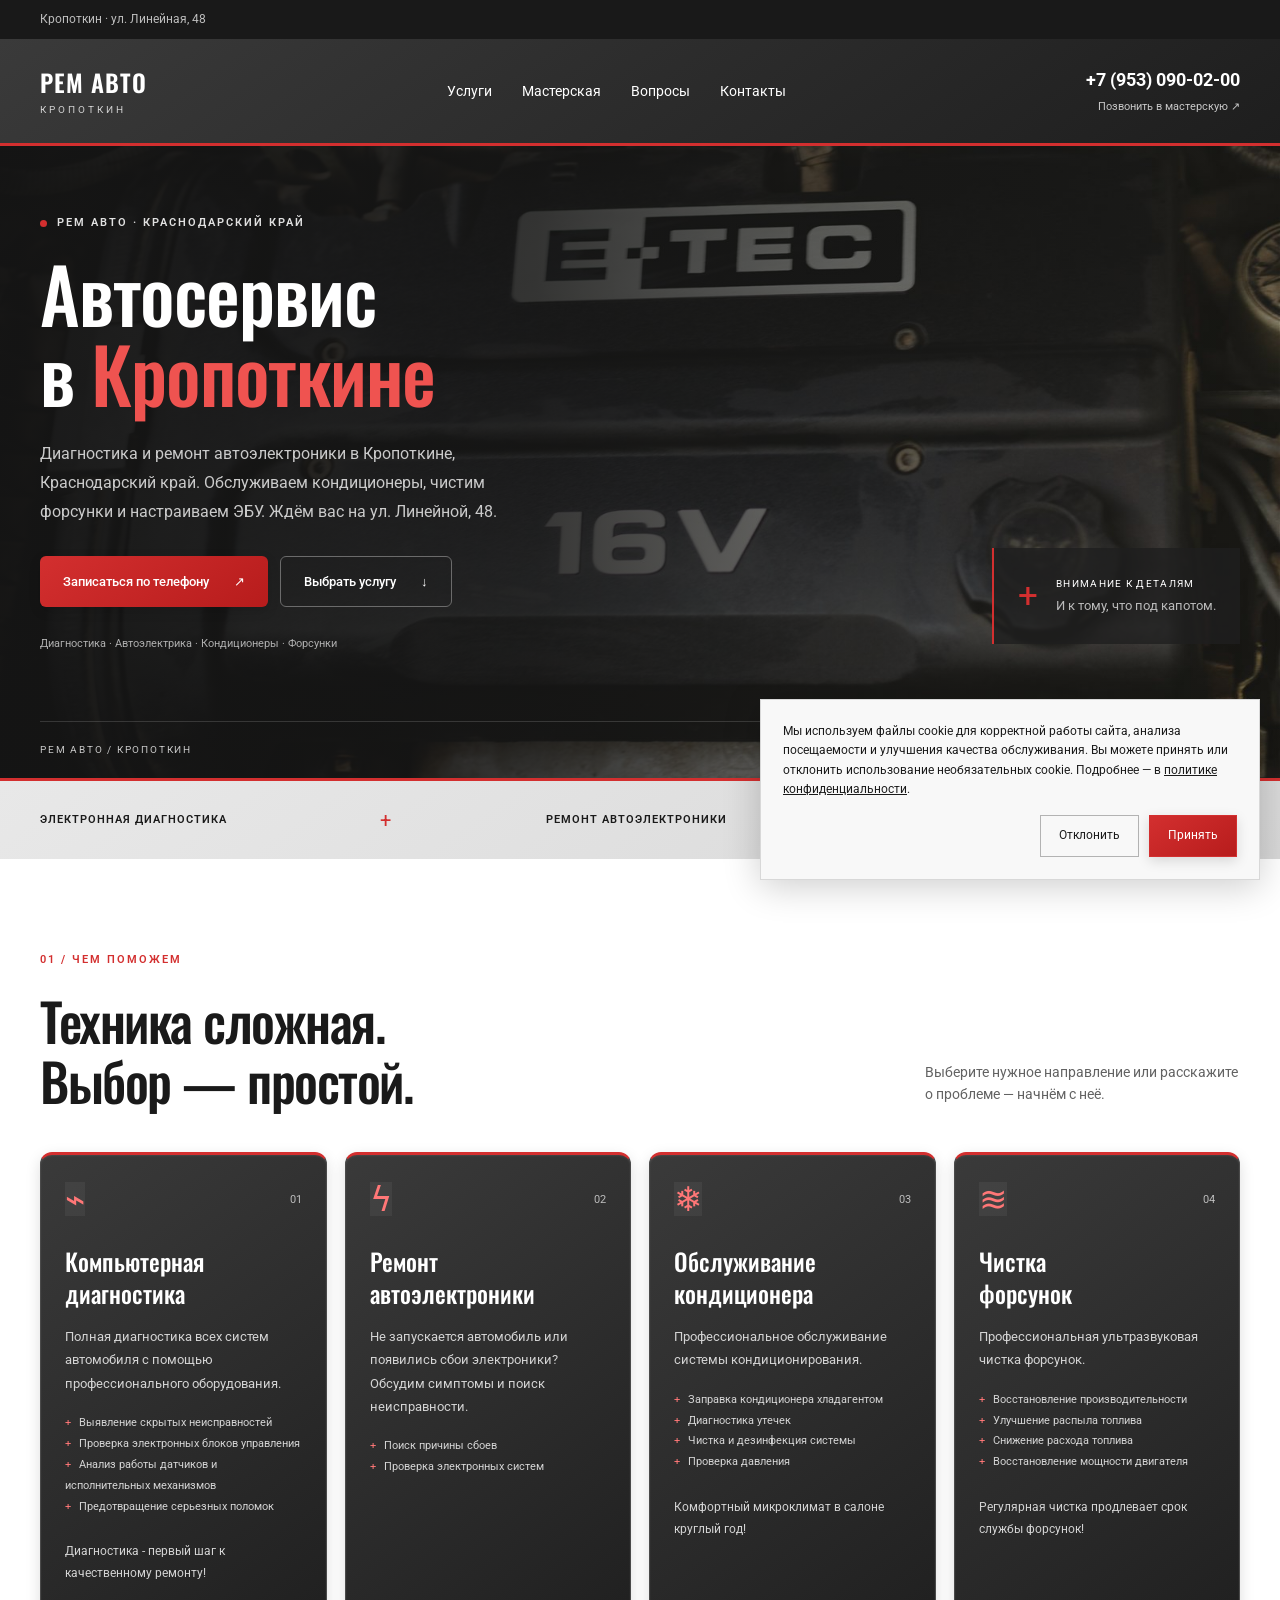
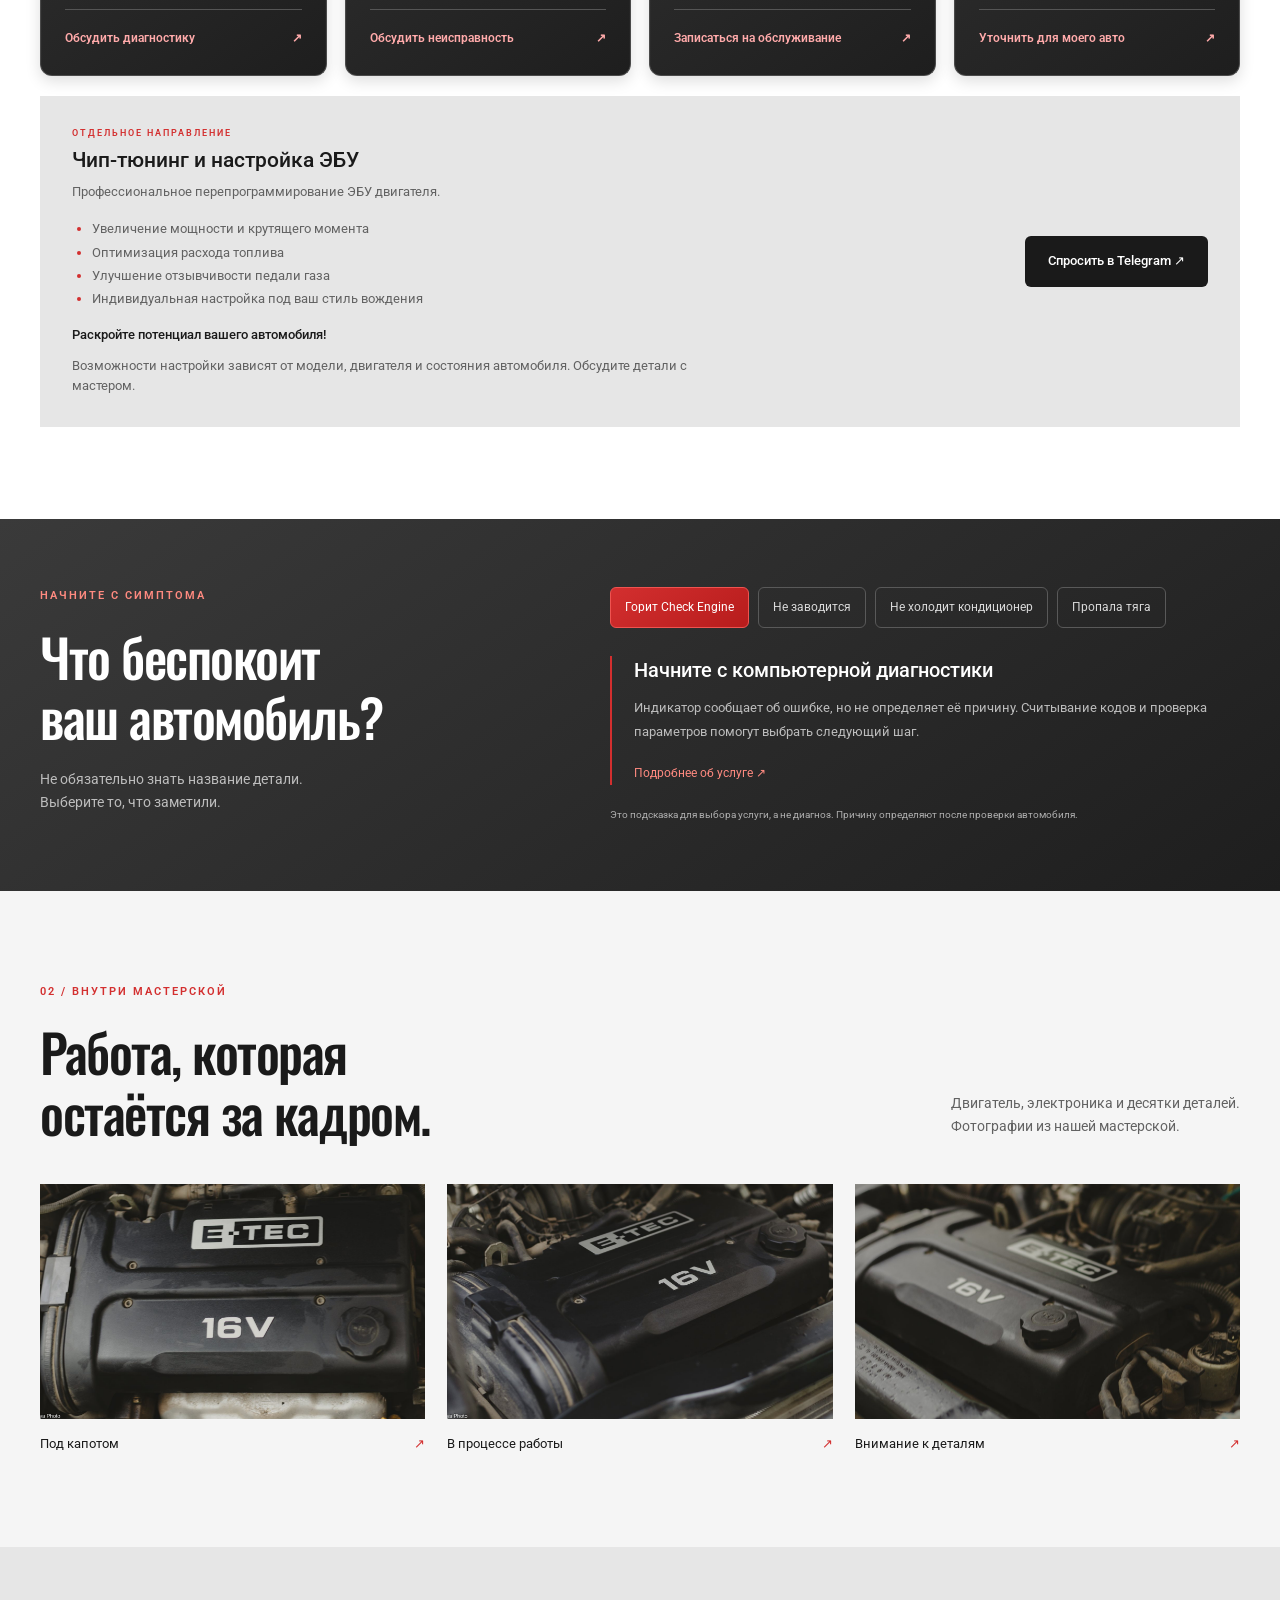
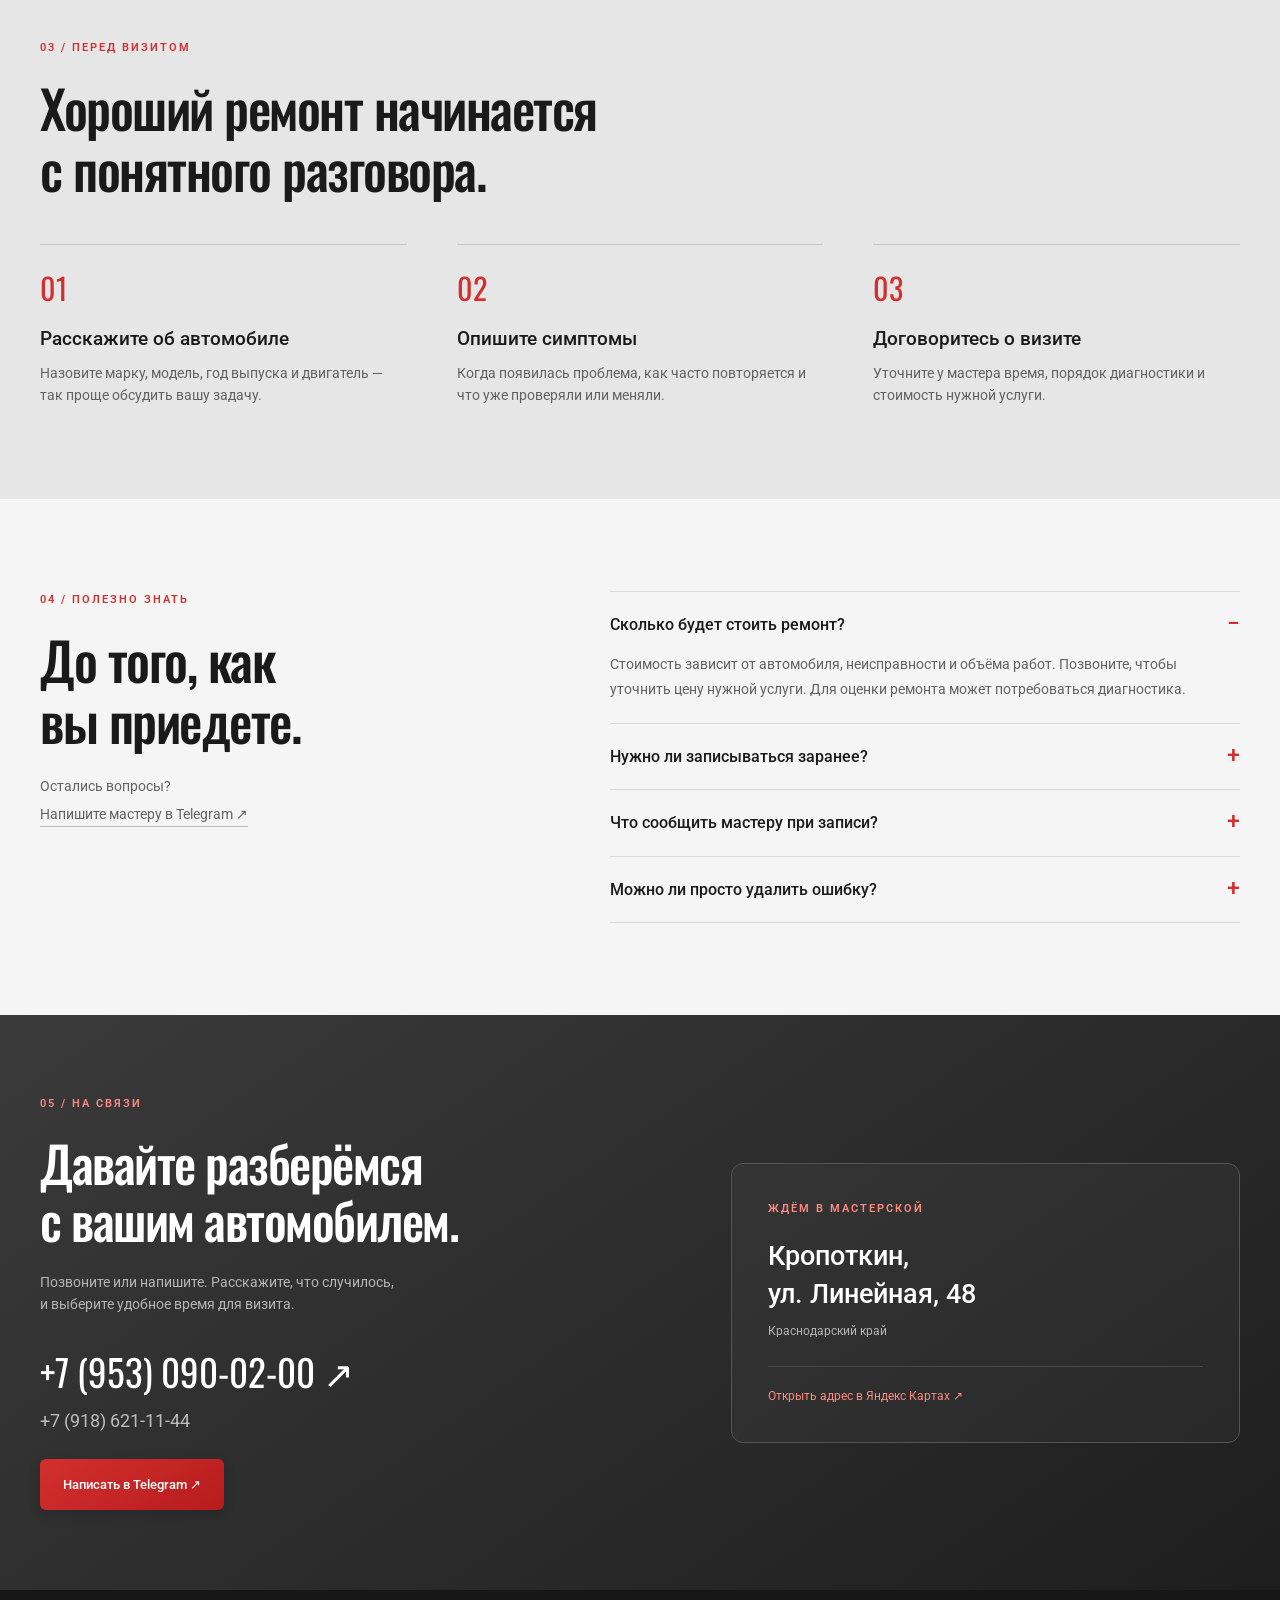
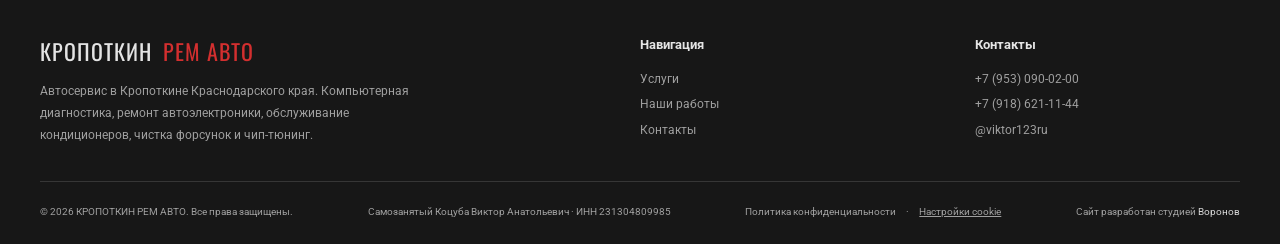
<file: index.html>
<!DOCTYPE html>
<html lang="ru">
<head>
    <meta charset="UTF-8">
    <meta name="viewport" content="width=device-width, initial-scale=1.0">
    <title>Автосервис в Кропоткине — диагностика и ремонт | РЕМ АВТО</title>
    <meta name="description" content="Автосервис в Кропоткине, Краснодарский край: диагностика, автоэлектрика, кондиционеры, чистка форсунок и чип-тюнинг. Линейная, 48. Запись: +7 (953) 090-02-00.">
    <meta name="robots" content="index, follow, max-image-preview:large">
    <meta name="author" content="Кропоткин Рем Авто">
    <meta name="geo.region" content="RU-KDA">
    <meta name="geo.placename" content="Кропоткин">
    <link rel="canonical" href="https://krop-rem-avto.ru/">
    <meta property="og:locale" content="ru_RU">
    <meta property="og:type" content="website">
    <meta property="og:site_name" content="Кропоткин Рем Авто">
    <meta property="og:title" content="Автосервис в Кропоткине — Кропоткин Рем Авто">
    <meta property="og:description" content="Диагностика и ремонт автоэлектроники, кондиционеры, чистка форсунок и чип-тюнинг. Краснодарский край, Кропоткин, ул. Линейная, 48. Запись по телефону.">
    <meta property="og:url" content="https://krop-rem-avto.ru/">
    <meta property="og:image" content="https://krop-rem-avto.ru/img/logotip.png">
    <meta property="og:image:alt" content="Кропоткин Рем Авто — автосервис в Кропоткине">
    <meta name="twitter:card" content="summary_large_image">
    <meta name="twitter:title" content="Автосервис в Кропоткине — Кропоткин Рем Авто">
    <meta name="twitter:description" content="Диагностика, автоэлектрика, кондиционеры и форсунки. Краснодарский край, Кропоткин, ул. Линейная, 48. Запись: +7 (953) 090-02-00.">
    <meta name="twitter:image" content="https://krop-rem-avto.ru/img/logotip.png">
    <meta name="twitter:image:alt" content="Кропоткин Рем Авто — автосервис в Краснодарском крае">
    <meta name="yandex-verification" content="96b470ac72ed0d7d" />
    <meta name="yandex-metrika-id" content="111523197">
    <meta name="google-site-verification" content="eMkrEUiMLHv2abtJANUX78kRziIdC3nuNgSR4vNER50" />
    <!-- Favicon -->
    <link rel="apple-touch-icon" sizes="57x57" href="./img/apple-icon-57x57.png">
    <link rel="apple-touch-icon" sizes="60x60" href="./img/apple-icon-60x60.png">
    <link rel="apple-touch-icon" sizes="72x72" href="./img/apple-icon-72x72.png">
    <link rel="apple-touch-icon" sizes="76x76" href="./img/apple-icon-76x76.png">
    <link rel="apple-touch-icon" sizes="114x114" href="./img/apple-icon-114x114.png">
    <link rel="apple-touch-icon" sizes="120x120" href="./img/apple-icon-120x120.png">
    <link rel="apple-touch-icon" sizes="144x144" href="./img/apple-icon-144x144.png">
    <link rel="apple-touch-icon" sizes="152x152" href="./img/apple-icon-152x152.png">
    <link rel="apple-touch-icon" sizes="180x180" href="./img/apple-icon-180x180.png">
    <link rel="icon" type="image/png" sizes="192x192"  href="./img/android-icon-192x192.png">
    <link rel="icon" type="image/png" sizes="32x32" href="./img/favicon-32x32.png">
    <link rel="icon" type="image/png" sizes="96x96" href="./img/favicon-96x96.png">
    <link rel="icon" type="image/png" sizes="16x16" href="./img/favicon-16x16.png">
    <link rel="manifest" href="./img/manifest.json">
    <meta name="msapplication-TileColor" content="#da532c">
    <meta name="theme-color" content="#1e1e1e">

    <!-- Fonts -->
    <link rel="preconnect" href="https://fonts.googleapis.com">
    <link rel="preconnect" href="https://fonts.gstatic.com" crossorigin>
    <link href="https://fonts.googleapis.com/css2?family=Oswald:wght@300;400;500;600;700&family=Roboto:wght@300;400;500;700&display=swap" rel="stylesheet">
    
    <!-- Main CSS -->
    <link rel="preload" as="image" href="./img/slide/work-01.jpg" fetchpriority="high">
    <link rel="stylesheet" href="./servis/style/home.css">
    <script type="application/ld+json">
    {
      "@context": "https://schema.org",
      "@type": "AutoRepair",
      "@id": "https://krop-rem-avto.ru/#auto-repair",
      "url": "https://krop-rem-avto.ru/",
      "name": "Кропоткин Рем Авто",
      "legalName": "Коцуба Виктор Анатольевич",
      "taxID": "231304809985",
      "description": "Автосервис в городе Кропоткин, Краснодарский край: компьютерная диагностика, ремонт автоэлектроники, обслуживание кондиционеров, чистка форсунок и чип-тюнинг.",
      "image": "https://krop-rem-avto.ru/img/logotip.png",
      "telephone": ["+7-953-090-02-00", "+7-918-621-11-44"],
      "address": {
        "@type": "PostalAddress",
        "streetAddress": "ул. Линейная, 48",
        "addressLocality": "Кропоткин",
        "addressRegion": "Краснодарский край",
        "addressCountry": "RU"
      },
      "areaServed": [
        {"@type": "City", "name": "Кропоткин"},
        {"@type": "AdministrativeArea", "name": "Краснодарский край"}
      ],
      "sameAs": ["https://t.me/viktor123ru"],
      "hasOfferCatalog": {
        "@type": "OfferCatalog",
        "name": "Услуги автосервиса Кропоткин Рем Авто",
        "itemListElement": [
          {"@type": "Offer", "itemOffered": {"@type": "Service", "name": "Компьютерная диагностика автомобиля", "url": "https://krop-rem-avto.ru/#diagnostics", "provider": {"@id": "https://krop-rem-avto.ru/#auto-repair"}}},
          {"@type": "Offer", "itemOffered": {"@type": "Service", "name": "Ремонт автоэлектроники", "url": "https://krop-rem-avto.ru/#electrics", "provider": {"@id": "https://krop-rem-avto.ru/#auto-repair"}}},
          {"@type": "Offer", "itemOffered": {"@type": "Service", "name": "Обслуживание и заправка автокондиционера", "url": "https://krop-rem-avto.ru/#aircon", "provider": {"@id": "https://krop-rem-avto.ru/#auto-repair"}}},
          {"@type": "Offer", "itemOffered": {"@type": "Service", "name": "Ультразвуковая чистка форсунок", "url": "https://krop-rem-avto.ru/#injectors", "provider": {"@id": "https://krop-rem-avto.ru/#auto-repair"}}},
          {"@type": "Offer", "itemOffered": {"@type": "Service", "name": "Чип-тюнинг и настройка ЭБУ", "url": "https://krop-rem-avto.ru/#tuning", "provider": {"@id": "https://krop-rem-avto.ru/#auto-repair"}}}
        ]
      }
    }
    </script>
    <script type="application/ld+json">
    {
      "@context": "https://schema.org",
      "@type": "WebSite",
      "@id": "https://krop-rem-avto.ru/#website",
      "url": "https://krop-rem-avto.ru/",
      "name": "Кропоткин Рем Авто",
      "inLanguage": "ru-RU",
      "publisher": {"@id": "https://krop-rem-avto.ru/#auto-repair"}
    }
    </script>
</head>
<body>
    <a class="skip-link" href="#main">Перейти к содержимому</a>
    <div class="topbar"><div class="container"><span>Кропоткин · ул. Линейная, 48</span></div></div>
    <header class="header"><div class="container header-inner">
        <a class="brand" href="#" aria-label="Кропоткин Рем Авто — главная"><span>РЕМ АВТО<small>КРОПОТКИН</small></span></a>
        <nav aria-label="Основная навигация"><a href="#services">Услуги</a><a href="#gallery">Мастерская</a><a href="#faq">Вопросы</a><a href="#contacts">Контакты</a></nav>
        <a class="header-phone" href="tel:+79530900200">+7 (953) 090-02-00<small>Позвонить в мастерскую ↗</small></a>
    </div></header>
    <main id="main">
        <section class="hero"><div class="container hero-inner">
            <div class="hero-copy"><p class="eyebrow"><span class="status-dot"></span> РЕМ АВТО · КРАСНОДАРСКИЙ КРАЙ</p>
                <h1>Автосервис<br>в <em>Кропоткине</em></h1>
                <p class="hero-description">Диагностика и ремонт автоэлектроники в Кропоткине, Краснодарский край. Обслуживаем кондиционеры, чистим форсунки и настраиваем ЭБУ. Ждём вас на ул. Линейной, 48.</p>
                <div class="actions"><a class="btn btn-primary" href="tel:+79530900200">Записаться по телефону <span aria-hidden="true">↗</span></a><a class="btn btn-outline" href="#services">Выбрать услугу <span aria-hidden="true">↓</span></a></div>
                <p class="hero-note">Диагностика · Автоэлектрика · Кондиционеры · Форсунки</p>
            </div>
            <div class="hero-label"><span class="label-cross" aria-hidden="true">+</span><span>ВНИМАНИЕ К ДЕТАЛЯМ<small>И к тому, что под капотом.</small></span></div>
        </div><div class="hero-bottom container"><span>РЕМ АВТО / КРОПОТКИН</span><a href="#services">Ближе к решению <span aria-hidden="true">↓</span></a></div></section>
        <div class="specialties"><div class="container"><span>ЭЛЕКТРОННАЯ ДИАГНОСТИКА</span><b aria-hidden="true">+</b><span>РЕМОНТ АВТОЭЛЕКТРОНИКИ</span><b aria-hidden="true">+</b><span>ОБСЛУЖИВАНИЕ АВТОМОБИЛЯ</span></div></div>
        <section class="section" id="services"><div class="container">
            <div class="section-heading"><div><p class="eyebrow">01 / ЧЕМ ПОМОЖЕМ</p><h2>Техника сложная.<br>Выбор — простой.</h2></div><p>Выберите нужное направление или расскажите о проблеме — начнём с неё.</p></div>
            <div class="service-grid">
                <article class="service-card" id="diagnostics"><div class="card-top"><span class="service-symbol" aria-hidden="true">⌁</span><span>01</span></div><h3>Компьютерная<br>диагностика</h3><p>Полная диагностика всех систем автомобиля с помощью профессионального оборудования.</p><ul><li>Выявление скрытых неисправностей</li><li>Проверка электронных блоков управления</li><li>Анализ работы датчиков и исполнительных механизмов</li><li>Предотвращение серьезных поломок</li></ul><p class="service-note">Диагностика - первый шаг к качественному ремонту!</p><a href="tel:+79530900200">Обсудить диагностику <span aria-hidden="true">↗</span></a></article>
                <article class="service-card" id="electrics"><div class="card-top"><span class="service-symbol" aria-hidden="true">ϟ</span><span>02</span></div><h3>Ремонт<br>автоэлектроники</h3><p>Не запускается автомобиль или появились сбои электроники? Обсудим симптомы и поиск неисправности.</p><ul><li>Поиск причины сбоев</li><li>Проверка электронных систем</li></ul><a href="tel:+79530900200">Обсудить неисправность <span aria-hidden="true">↗</span></a></article>
                <article class="service-card" id="aircon"><div class="card-top"><span class="service-symbol" aria-hidden="true">❄</span><span>03</span></div><h3>Обслуживание<br>кондиционера</h3><p>Профессиональное обслуживание системы кондиционирования.</p><ul><li>Заправка кондиционера хладагентом</li><li>Диагностика утечек</li><li>Чистка и дезинфекция системы</li><li>Проверка давления</li></ul><p class="service-note">Комфортный микроклимат в салоне круглый год!</p><a href="tel:+79530900200">Записаться на обслуживание <span aria-hidden="true">↗</span></a></article>
                <article class="service-card" id="injectors"><div class="card-top"><span class="service-symbol" aria-hidden="true">≋</span><span>04</span></div><h3>Чистка<br>форсунок</h3><p>Профессиональная ультразвуковая чистка форсунок.</p><ul><li>Восстановление производительности</li><li>Улучшение распыла топлива</li><li>Снижение расхода топлива</li><li>Восстановление мощности двигателя</li></ul><p class="service-note">Регулярная чистка продлевает срок службы форсунок!</p><a href="tel:+79530900200">Уточнить для моего авто <span aria-hidden="true">↗</span></a></article>
            </div>
            <div class="tuning" id="tuning"><div><span class="eyebrow">ОТДЕЛЬНОЕ НАПРАВЛЕНИЕ</span><h3>Чип-тюнинг и настройка ЭБУ</h3><p>Профессиональное перепрограммирование ЭБУ двигателя.</p><ul><li>Увеличение мощности и крутящего момента</li><li>Оптимизация расхода топлива</li><li>Улучшение отзывчивости педали газа</li><li>Индивидуальная настройка под ваш стиль вождения</li></ul><p class="service-note">Раскройте потенциал вашего автомобиля!</p><p>Возможности настройки зависят от модели, двигателя и состояния автомобиля. Обсудите детали с мастером.</p></div><a class="btn btn-dark" href="https://t.me/viktor123ru" target="_blank" rel="noopener noreferrer">Спросить в Telegram ↗</a></div>
        </div></section>
        <section class="problem-section"><div class="container problem-layout"><div><p class="eyebrow">НАЧНИТЕ С СИМПТОМА</p><h2>Что беспокоит<br>ваш автомобиль?</h2><p>Не обязательно знать название детали.<br>Выберите то, что заметили.</p></div><div><div class="symptoms" aria-label="Выберите симптом"><button type="button" data-symptom="check" aria-pressed="true">Горит Check Engine</button><button type="button" data-symptom="start" aria-pressed="false">Не заводится</button><button type="button" data-symptom="cold" aria-pressed="false">Не холодит кондиционер</button><button type="button" data-symptom="power" aria-pressed="false">Пропала тяга</button></div><div class="symptom-result" aria-live="polite" aria-atomic="true"><h3 id="symptom-title">Начните с компьютерной диагностики</h3><p id="symptom-text">Индикатор сообщает об ошибке, но не определяет её причину. Считывание кодов и проверка параметров помогут выбрать следующий шаг.</p><a id="symptom-link" href="#diagnostics">Подробнее об услуге ↗</a></div><p class="small-note">Это подсказка для выбора услуги, а не диагноз. Причину определяют после проверки автомобиля.</p></div></div></section>
        <section class="section" id="gallery"><div class="container"><div class="section-heading"><div><p class="eyebrow">02 / ВНУТРИ МАСТЕРСКОЙ</p><h2>Работа, которая<br>остаётся за кадром.</h2></div><p>Двигатель, электроника и десятки деталей.<br>Фотографии из нашей мастерской.</p></div><div class="gallery-grid">
            <a href="./img/slide/IMG_01.png" target="_blank" rel="noopener noreferrer"><figure><img src="./img/slide/work-01.jpg" alt="Двигатель автомобиля в мастерской" width="4929" height="2773" loading="lazy"><figcaption><span>Под капотом</span><span aria-hidden="true">↗</span></figcaption></figure></a>
            <a href="./img/slide/IMG_02.png" target="_blank" rel="noopener noreferrer"><figure><img src="./img/slide/work-02.jpg" alt="Работа с автомобилем в автосервисе" width="5060" height="2846" loading="lazy"><figcaption><span>В процессе работы</span><span aria-hidden="true">↗</span></figcaption></figure></a>
            <a href="./img/slide/IMG_03.png" target="_blank" rel="noopener noreferrer"><figure><img src="./img/slide/work-03.jpg" alt="Обслуживание автомобиля в мастерской" width="4461" height="2510" loading="lazy"><figcaption><span>Внимание к деталям</span><span aria-hidden="true">↗</span></figcaption></figure></a>
        </div></div></section>
        <section class="preparation section"><div class="container"><p class="eyebrow">03 / ПЕРЕД ВИЗИТОМ</p><h2>Хороший ремонт начинается<br>с понятного разговора.</h2><div class="steps"><article><span>01</span><h3>Расскажите об автомобиле</h3><p>Назовите марку, модель, год выпуска и двигатель — так проще обсудить вашу задачу.</p></article><article><span>02</span><h3>Опишите симптомы</h3><p>Когда появилась проблема, как часто повторяется и что уже проверяли или меняли.</p></article><article><span>03</span><h3>Договоритесь о визите</h3><p>Уточните у мастера время, порядок диагностики и стоимость нужной услуги.</p></article></div></div></section>
        <section class="section" id="faq"><div class="container faq-layout"><div><p class="eyebrow">04 / ПОЛЕЗНО ЗНАТЬ</p><h2>До того, как<br>вы приедете.</h2><p>Остались вопросы?<br><a class="text-link" href="https://t.me/viktor123ru" target="_blank" rel="noopener noreferrer">Напишите мастеру в Telegram ↗</a></p></div><div class="faq-list">
            <details open><summary>Сколько будет стоить ремонт?</summary><p>Стоимость зависит от автомобиля, неисправности и объёма работ. Позвоните, чтобы уточнить цену нужной услуги. Для оценки ремонта может потребоваться диагностика.</p></details>
            <details><summary>Нужно ли записываться заранее?</summary><p>Лучше предварительно позвонить или написать в Telegram: уточните свободное время и возможность выполнить нужные работы.</p></details>
            <details><summary>Что сообщить мастеру при записи?</summary><p>Марку, модель, год выпуска, тип двигателя и симптомы. Если есть коды ошибок или фотографии индикаторов, их можно отправить в Telegram.</p></details>
            <details><summary>Можно ли просто удалить ошибку?</summary><p>Удаление кода само по себе не устраняет причину. Лучше сначала проверить, почему возникла ошибка, и обсудить результаты диагностики с мастером.</p></details>
        </div></div></section>
        <section class="contact-section" id="contacts"><div class="container contact-layout"><div><p class="eyebrow">05 / НА СВЯЗИ</p><h2>Давайте разберёмся<br>с вашим автомобилем.</h2><p>Позвоните или напишите. Расскажите, что случилось,<br>и выберите удобное время для визита.</p><a class="big-phone" href="tel:+79530900200">+7 (953) 090-02-00 ↗</a><a class="second-phone" href="tel:+79186211144">+7 (918) 621-11-44</a><a class="btn btn-primary" href="https://t.me/viktor123ru" target="_blank" rel="noopener noreferrer">Написать в Telegram ↗</a></div><div class="visit-card"><p class="eyebrow">ЖДЁМ В МАСТЕРСКОЙ</p><h3>Кропоткин,<br>ул. Линейная, 48</h3><p>Краснодарский край</p><a class="route-link" href="https://yandex.ru/maps/?text=%D0%A0%D0%BE%D1%81%D1%81%D0%B8%D1%8F%2C%20%D0%9A%D1%80%D0%B0%D1%81%D0%BD%D0%BE%D0%B4%D0%B0%D1%80%D1%81%D0%BA%D0%B8%D0%B9%20%D0%BA%D1%80%D0%B0%D0%B9%2C%20%D0%9A%D1%80%D0%BE%D0%BF%D0%BE%D1%82%D0%BA%D0%B8%D0%BD%2C%20%D0%9B%D0%B8%D0%BD%D0%B5%D0%B9%D0%BD%D0%B0%D1%8F%20%D1%83%D0%BB%D0%B8%D1%86%D0%B0%2C%2048" target="_blank" rel="noopener noreferrer">Открыть адрес в Яндекс Картах ↗</a></div></div></section>
    </main>
    <!-- Footer -->
    <footer class="footer">
        <div class="container">
            <div class="footer-grid">
                <div class="footer-about">
                    <h4>КРОПОТКИН <span>РЕМ АВТО</span></h4>
                    <p>Автосервис в Кропоткине Краснодарского края. Компьютерная диагностика, ремонт автоэлектроники, обслуживание кондиционеров, чистка форсунок и чип-тюнинг.</p>
                </div>
                
                <div class="footer-links">
                    <h4>Навигация</h4>
                    <ul>
                        <li><a href="#services">Услуги</a></li>
                        <li><a href="#gallery">Наши работы</a></li>
                        <li><a href="#contacts">Контакты</a></li>
                    </ul>
                </div>
                
                <div class="footer-contacts">
                    <h4>Контакты</h4>
                    <p><i class="fas fa-phone"></i> +7 (953) 090-02-00</p>
                    <p><i class="fas fa-phone"></i> +7 (918) 621-11-44</p>
                    <p><i class="fab fa-telegram"></i> @viktor123ru</p>
                </div>
            </div>
            
            <div class="footer-bottom">
                <p>&copy; 2026 КРОПОТКИН РЕМ АВТО. Все права защищены.</p>
                <p class="footer-legal">Самозанятый Коцуба Виктор Анатольевич · ИНН 231304809985</p>
                <p class="footer-policy-links">
                    <a href="./privacy.html">Политика конфиденциальности</a>
                    <span aria-hidden="true">·</span>
                    <button type="button" data-cookie-settings>Настройки cookie</button>
                </p>
                <p class="footer-developer">
                    Сайт разработан студией
                    <a href="https://voronov-art.ru/" target="_blank" rel="noopener noreferrer" aria-label="Студия веб-разработки Воронов">Воронов</a>
                </p>
            </div>
        </div>
    </footer>

    <div class="mobile-actions"><a href="tel:+79530900200">Позвонить ↗</a><a href="https://t.me/viktor123ru" target="_blank" rel="noopener noreferrer">Telegram ↗</a></div>
    <script src="./servis/js/main.js" defer></script>
    <script src="./servis/js/cookie-consent.js" defer></script>
</body>
</html>
</file>
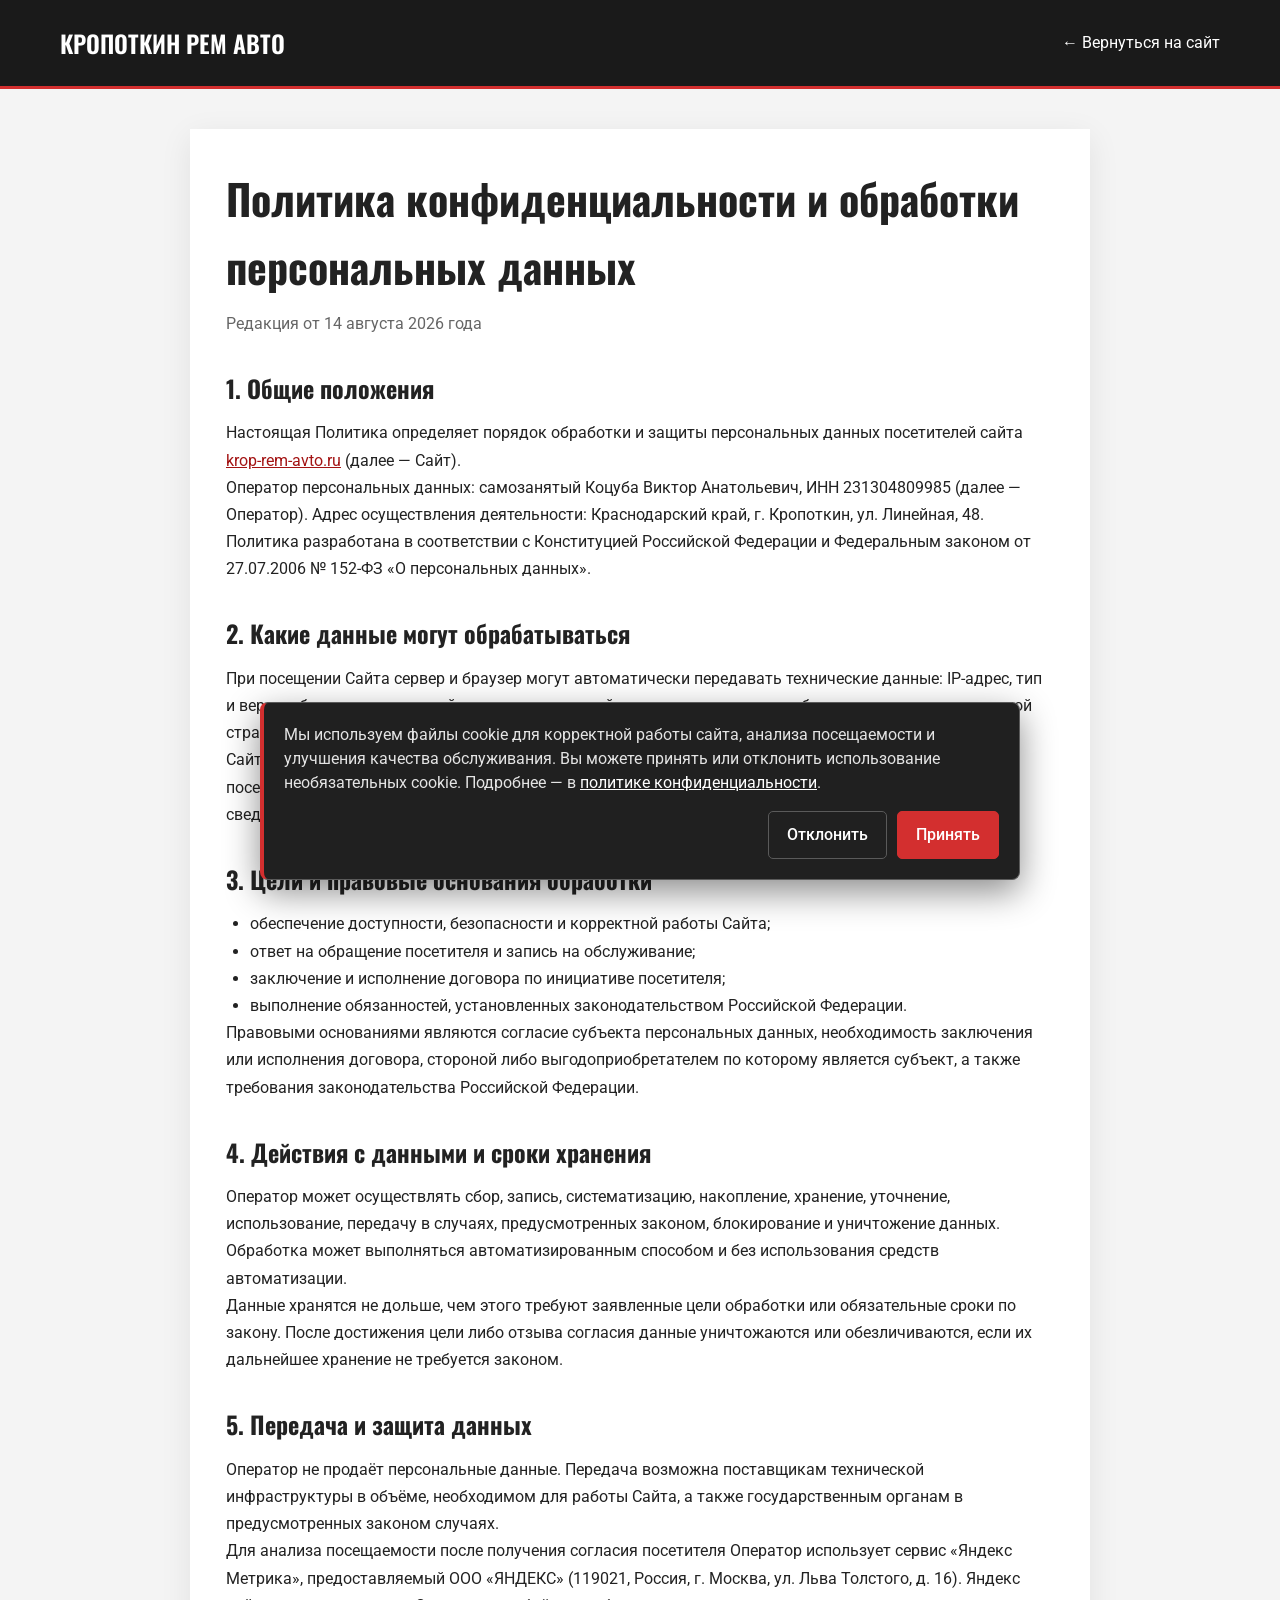
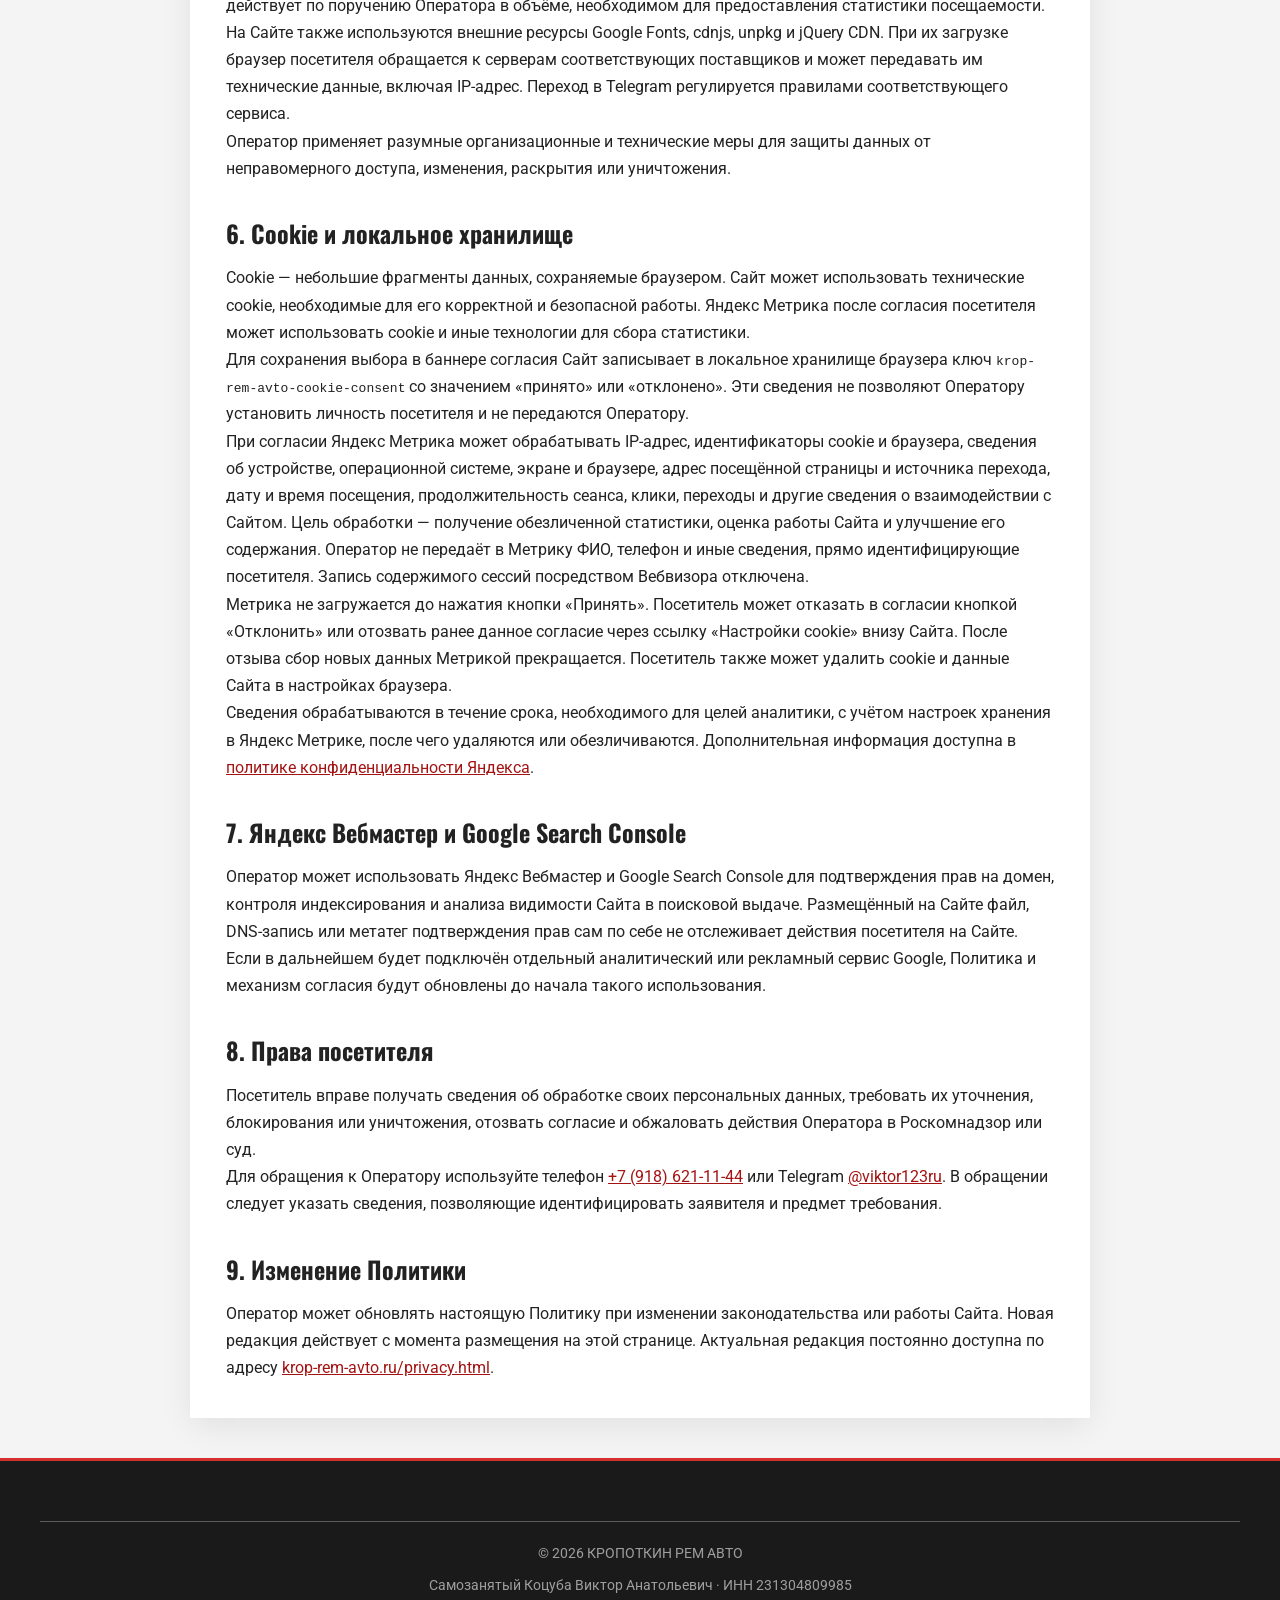
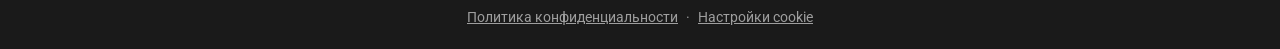
<file: privacy.html>
<!DOCTYPE html>
<html lang="ru">
<head>
    <meta charset="UTF-8">
    <meta name="viewport" content="width=device-width, initial-scale=1.0">
    <title>Политика конфиденциальности | Кропоткин Рем Авто</title>
    <meta name="description" content="Политика обработки персональных данных и использования cookie сайта Кропоткин Рем Авто.">
    <meta name="robots" content="index, follow">
    <link rel="canonical" href="https://krop-rem-avto.ru/privacy.html">
    <meta name="yandex-metrika-id" content="111523197">
    <link rel="icon" type="image/png" sizes="32x32" href="./img/favicon-32x32.png">
    <link rel="preconnect" href="https://fonts.googleapis.com">
    <link rel="preconnect" href="https://fonts.gstatic.com" crossorigin>
    <link href="https://fonts.googleapis.com/css2?family=Oswald:wght@400;500;600&family=Roboto:wght@400;500&display=swap" rel="stylesheet">
    <link rel="stylesheet" href="./servis/style/main.css">
</head>
<body class="legal-page">
    <header class="legal-header">
        <div class="container legal-header__inner">
            <a class="legal-header__brand" href="./">КРОПОТКИН РЕМ АВТО</a>
            <a class="legal-header__back" href="./">← Вернуться на сайт</a>
        </div>
    </header>

    <main class="container">
        <article class="legal-content">
            <h1>Политика конфиденциальности и обработки персональных данных</h1>
            <p class="legal-updated">Редакция от 14 августа 2026 года</p>

            <h2>1. Общие положения</h2>
            <p>Настоящая Политика определяет порядок обработки и защиты персональных данных посетителей сайта <a href="https://krop-rem-avto.ru/">krop-rem-avto.ru</a> (далее — Сайт).</p>
            <p>Оператор персональных данных: самозанятый Коцуба Виктор Анатольевич, ИНН 231304809985 (далее — Оператор). Адрес осуществления деятельности: Краснодарский край, г. Кропоткин, ул. Линейная, 48.</p>
            <p>Политика разработана в соответствии с Конституцией Российской Федерации и Федеральным законом от 27.07.2006 № 152-ФЗ «О персональных данных».</p>

            <h2>2. Какие данные могут обрабатываться</h2>
            <p>При посещении Сайта сервер и браузер могут автоматически передавать технические данные: IP-адрес, тип и версию браузера, тип устройства и операционной системы, дату и время обращения, адрес запрошенной страницы, источник перехода и технические сведения об ошибках.</p>
            <p>Сайт не содержит форм регистрации, личного кабинета, онлайн-оплаты или формы обратной связи. Если посетитель самостоятельно связывается с Оператором по телефону или через Telegram, переданные им сведения обрабатываются только для ответа, записи на обслуживание и исполнения договорённостей.</p>

            <h2>3. Цели и правовые основания обработки</h2>
            <ul>
                <li>обеспечение доступности, безопасности и корректной работы Сайта;</li>
                <li>ответ на обращение посетителя и запись на обслуживание;</li>
                <li>заключение и исполнение договора по инициативе посетителя;</li>
                <li>выполнение обязанностей, установленных законодательством Российской Федерации.</li>
            </ul>
            <p>Правовыми основаниями являются согласие субъекта персональных данных, необходимость заключения или исполнения договора, стороной либо выгодоприобретателем по которому является субъект, а также требования законодательства Российской Федерации.</p>

            <h2>4. Действия с данными и сроки хранения</h2>
            <p>Оператор может осуществлять сбор, запись, систематизацию, накопление, хранение, уточнение, использование, передачу в случаях, предусмотренных законом, блокирование и уничтожение данных. Обработка может выполняться автоматизированным способом и без использования средств автоматизации.</p>
            <p>Данные хранятся не дольше, чем этого требуют заявленные цели обработки или обязательные сроки по закону. После достижения цели либо отзыва согласия данные уничтожаются или обезличиваются, если их дальнейшее хранение не требуется законом.</p>

            <h2>5. Передача и защита данных</h2>
            <p>Оператор не продаёт персональные данные. Передача возможна поставщикам технической инфраструктуры в объёме, необходимом для работы Сайта, а также государственным органам в предусмотренных законом случаях.</p>
            <p>Для анализа посещаемости после получения согласия посетителя Оператор использует сервис «Яндекс Метрика», предоставляемый ООО «ЯНДЕКС» (119021, Россия, г. Москва, ул. Льва Толстого, д. 16). Яндекс действует по поручению Оператора в объёме, необходимом для предоставления статистики посещаемости.</p>
            <p>На Сайте также используются внешние ресурсы Google Fonts, cdnjs, unpkg и jQuery CDN. При их загрузке браузер посетителя обращается к серверам соответствующих поставщиков и может передавать им технические данные, включая IP-адрес. Переход в Telegram регулируется правилами соответствующего сервиса.</p>
            <p>Оператор применяет разумные организационные и технические меры для защиты данных от неправомерного доступа, изменения, раскрытия или уничтожения.</p>

            <h2 id="cookies">6. Cookie и локальное хранилище</h2>
            <p>Cookie — небольшие фрагменты данных, сохраняемые браузером. Сайт может использовать технические cookie, необходимые для его корректной и безопасной работы. Яндекс Метрика после согласия посетителя может использовать cookie и иные технологии для сбора статистики.</p>
            <p>Для сохранения выбора в баннере согласия Сайт записывает в локальное хранилище браузера ключ <code>krop-rem-avto-cookie-consent</code> со значением «принято» или «отклонено». Эти сведения не позволяют Оператору установить личность посетителя и не передаются Оператору.</p>
            <p>При согласии Яндекс Метрика может обрабатывать IP-адрес, идентификаторы cookie и браузера, сведения об устройстве, операционной системе, экране и браузере, адрес посещённой страницы и источника перехода, дату и время посещения, продолжительность сеанса, клики, переходы и другие сведения о взаимодействии с Сайтом. Цель обработки — получение обезличенной статистики, оценка работы Сайта и улучшение его содержания. Оператор не передаёт в Метрику ФИО, телефон и иные сведения, прямо идентифицирующие посетителя. Запись содержимого сессий посредством Вебвизора отключена.</p>
            <p>Метрика не загружается до нажатия кнопки «Принять». Посетитель может отказать в согласии кнопкой «Отклонить» или отозвать ранее данное согласие через ссылку «Настройки cookie» внизу Сайта. После отзыва сбор новых данных Метрикой прекращается. Посетитель также может удалить cookie и данные Сайта в настройках браузера.</p>
            <p>Сведения обрабатываются в течение срока, необходимого для целей аналитики, с учётом настроек хранения в Яндекс Метрике, после чего удаляются или обезличиваются. Дополнительная информация доступна в <a href="https://yandex.ru/legal/confidential/ru/" target="_blank" rel="noopener noreferrer">политике конфиденциальности Яндекса</a>.</p>

            <h2>7. Яндекс Вебмастер и Google Search Console</h2>
            <p>Оператор может использовать Яндекс Вебмастер и Google Search Console для подтверждения прав на домен, контроля индексирования и анализа видимости Сайта в поисковой выдаче. Размещённый на Сайте файл, DNS-запись или метатег подтверждения прав сам по себе не отслеживает действия посетителя на Сайте. Если в дальнейшем будет подключён отдельный аналитический или рекламный сервис Google, Политика и механизм согласия будут обновлены до начала такого использования.</p>

            <h2>8. Права посетителя</h2>
            <p>Посетитель вправе получать сведения об обработке своих персональных данных, требовать их уточнения, блокирования или уничтожения, отозвать согласие и обжаловать действия Оператора в Роскомнадзор или суд.</p>
            <p>Для обращения к Оператору используйте телефон <a href="tel:+79186211144">+7 (918) 621-11-44</a> или Telegram <a href="https://t.me/viktor123ru" rel="noopener noreferrer">@viktor123ru</a>. В обращении следует указать сведения, позволяющие идентифицировать заявителя и предмет требования.</p>

            <h2>9. Изменение Политики</h2>
            <p>Оператор может обновлять настоящую Политику при изменении законодательства или работы Сайта. Новая редакция действует с момента размещения на этой странице. Актуальная редакция постоянно доступна по адресу <a href="https://krop-rem-avto.ru/privacy.html">krop-rem-avto.ru/privacy.html</a>.</p>
        </article>
    </main>

    <footer class="footer">
        <div class="container footer-bottom">
            <p>&copy; 2026 КРОПОТКИН РЕМ АВТО</p>
            <p class="footer-legal">Самозанятый Коцуба Виктор Анатольевич · ИНН 231304809985</p>
            <p class="footer-policy-links">
                <a href="./privacy.html">Политика конфиденциальности</a>
                <span aria-hidden="true">·</span>
                <button type="button" data-cookie-settings>Настройки cookie</button>
            </p>
        </div>
    </footer>

    <script src="./servis/js/cookie-consent.js"></script>
</body>
</html>
</file>
<file: servis/style/home.css>
:root{--primary:#d32f2f;--ink:#1a1a1a;--muted:#626262;--paper:#f5f5f5;--line:#d8d8d8}*{box-sizing:border-box}html{scroll-behavior:smooth;scroll-padding-top:24px}body{margin:0;background:var(--paper);color:var(--ink);font:16px/1.6 Roboto,Arial,sans-serif}a{color:inherit;text-decoration:none}button{font:inherit}img{display:block;max-width:100%}h1,h2,h3,p,figure{margin:0}h1,h2,h3{line-height:1.15}h1,h2{font-family:Oswald,'Arial Narrow',Arial,sans-serif;font-weight:500;letter-spacing:-1.5px}h2{font-size:clamp(34px,4.1vw,54px)}h3{font-size:23px;font-weight:500}a:focus-visible,button:focus-visible,summary:focus-visible{outline:3px solid var(--primary);outline-offset:5px}.container{width:min(1200px,calc(100% - 80px));margin-inline:auto}.topbar{background:#242424;color:#bebebe;font-size:12px}.topbar .container{display:flex;justify-content:space-between;padding-block:10px}.header-inner{display:flex;align-items:center;justify-content:space-between;gap:28px;min-height:104px}.brand{display:flex;align-items:center;gap:13px;font:600 24px/1.2 Oswald,Arial,sans-serif;letter-spacing:1px}.brand small{display:block;font:10px Roboto,Arial,sans-serif;letter-spacing:3px;margin-top:7px}.brand-mark{background:var(--primary);color:#fff;padding:10px 11px;font-style:italic;letter-spacing:-4px;font-size:28px}.brand-mark span{position:relative;left:-2px}.header nav{display:flex;gap:30px;font-size:14px}.header nav a:hover,.text-link:hover{color:var(--primary)}.header-phone{font-size:18px;font-weight:700;white-space:nowrap}.header-phone small{display:block;font-size:11px;font-weight:400;text-align:right;color:var(--muted);margin-top:3px}.hero{position:relative;color:white;background:#232323 url('../../img/slide/work-01.jpg') center right/cover no-repeat;isolation:isolate}.hero:before{content:'';position:absolute;inset:0;z-index:-1;background:linear-gradient(90deg,#141414f7,#141414d1 42%,#14141420)}.hero-inner{min-height:575px;display:flex;align-items:center;justify-content:space-between;gap:30px;padding-block:65px}.eyebrow{font-size:11px;font-weight:600;letter-spacing:2px;color:var(--primary);margin-bottom:21px}.hero .eyebrow{color:#e1e1e1;display:flex;align-items:center;gap:10px}.status-dot{width:7px;height:7px;border-radius:50%;background:var(--primary)}h1{font-size:clamp(48px,6.4vw,84px);letter-spacing:-2px;line-height:1.06}h1 em{font-style:normal;color:#ef5350}.hero-description{max-width:470px;color:#cacaca;font-size:16px;line-height:1.8;margin:26px 0 30px}.actions{display:flex;gap:12px;flex-wrap:wrap}.btn{min-height:51px;padding:14px 23px;display:inline-flex;align-items:center;justify-content:center;gap:25px;font-size:13px;font-weight:500;transition:background .2s,transform .2s}.btn:hover{transform:translateY(-2px)}.btn-primary{background:var(--primary);color:white}.btn-primary:hover{background:#b71c1c}.btn-outline{border:1px solid #6b6b6b;color:white}.btn-outline:hover{background:#ffffff16}.btn-dark{background:var(--ink);color:white;white-space:nowrap}.hero-note{font-size:11px;color:#aeaeae;margin-top:28px}.hero-label{display:flex;align-items:center;gap:17px;align-self:flex-end;margin-bottom:12px;padding:20px 24px;border-left:2px solid var(--primary);background:#1e1e1ecc;font-size:10px;letter-spacing:1.3px}.hero-label small{display:block;letter-spacing:0;font-size:13px;color:#bababa;margin-top:4px}.label-cross{font-size:35px;color:var(--primary)}.hero-bottom{display:flex;justify-content:space-between;padding-block:20px;border-top:1px solid #ffffff25;font-size:10px;letter-spacing:1.8px;color:#c7c7c7}.hero-bottom a span{margin-left:20px}.specialties{background:#e6e6e6}.specialties .container{display:flex;align-items:center;justify-content:space-between;gap:20px;padding-block:23px;font-size:11px;letter-spacing:1px;font-weight:600}.specialties b{color:var(--primary);font-size:20px;font-weight:400}.section{padding-block:92px}.section-heading{display:flex;align-items:flex-end;justify-content:space-between;gap:40px;margin-bottom:42px}.section-heading>p{max-width:315px;color:var(--muted);font-size:14px;padding-bottom:5px}.service-grid{display:grid;grid-template-columns:repeat(4,minmax(0,1fr));border:1px solid var(--line)}.service-card{background:#f8f8f8;padding:27px 24px;display:flex;flex-direction:column;border-right:1px solid var(--line);transition:background .2s}.service-card:last-child{border-right:0}.service-card:hover{background:white}.card-top{display:flex;align-items:center;justify-content:space-between;margin-bottom:30px;color:#767676;font-size:11px}.service-symbol{font-size:34px;color:var(--primary);line-height:1}.service-card h3{font:500 24px/1.3 Oswald,Arial,sans-serif}.service-card p{font-size:13px;color:var(--muted);margin-top:16px;line-height:1.8}.service-card ul{padding:0;list-style:none;font-size:11px;line-height:1.9;margin:18px 0 24px;color:#575757}.service-card li:before{content:'+';color:var(--primary);margin-right:8px}.service-card>a{border-top:1px solid var(--line);padding-top:19px;margin-top:auto;font-size:11px;font-weight:600;display:flex;justify-content:space-between;gap:10px}.service-card>a:hover{color:var(--primary)}.tuning{display:flex;justify-content:space-between;align-items:center;gap:30px;margin-top:20px;padding:30px 32px;background:#e6e6e6}.tuning .eyebrow{display:block;margin-bottom:8px;font-size:9px}.tuning h3{font-size:21px}.tuning p{font-size:13px;color:var(--muted);max-width:620px;margin-top:10px}.problem-section{background:#282828;color:white;padding-block:68px}.problem-layout,.faq-layout{display:grid;grid-template-columns:1fr 1.3fr;gap:85px}.problem-layout>div>p:not(.eyebrow){color:#bdbdbd;font-size:14px;margin-top:22px}.symptoms{display:flex;flex-wrap:wrap;gap:9px}.symptoms button{color:#dadada;background:transparent;border:1px solid #595959;border-radius:3px;padding:10px 14px;font-size:12px;cursor:pointer}.symptoms button:hover{border-color:#d6d6d6}.symptoms button[aria-pressed=true]{background:#ebebeb;color:#282828;border-color:#ebebeb}.symptom-result{border-left:2px solid var(--primary);padding-left:22px;margin-top:28px}.symptom-result h3{font-size:20px;line-height:1.4}.symptom-result p{font-size:13px;line-height:1.8;color:#bdbdbd;margin:12px 0 16px}.symptom-result a{font-size:12px;color:#ff8a80}.problem-layout .small-note{font-size:10px!important;color:#acacac!important}.gallery-grid{display:grid;grid-template-columns:repeat(3,minmax(0,1fr));gap:22px}.gallery-grid img{width:100%;height:235px;object-fit:cover;transition:filter .2s}.gallery-grid a:hover img{filter:brightness(1.15)}.gallery-grid figcaption{display:flex;justify-content:space-between;font-size:13px;margin-top:15px}.gallery-grid figcaption>span:last-child{color:var(--primary)}.preparation{background:#e6e6e6}.steps{display:grid;grid-template-columns:repeat(3,1fr);gap:50px;margin-top:46px}.steps article{border-top:1px solid #c7c7c7;padding-top:20px}.steps article>span{font:30px Oswald,Arial,sans-serif;color:var(--primary)}.steps h3{font-size:19px;margin:18px 0 12px}.steps p{color:var(--muted);font-size:14px}.faq-layout>div>p:not(.eyebrow){font-size:14px;color:var(--muted);margin-top:25px}.text-link{display:inline-block;border-bottom:1px solid #bbb;margin-top:6px}.faq-list details{border-bottom:1px solid var(--line);padding:20px 0}.faq-list details:first-child{border-top:1px solid var(--line)}.faq-list summary{cursor:pointer;font-size:16px;font-weight:500;list-style:none;display:flex;justify-content:space-between;gap:20px}.faq-list summary::-webkit-details-marker{display:none}.faq-list summary:after{content:'+';color:var(--primary);font-size:23px;line-height:1}.faq-list details[open] summary:after{content:'−'}.faq-list details p{font-size:14px;color:var(--muted);line-height:1.8;padding:15px 30px 0 0}.contact-section{background:#1a1a1a;color:white;padding-block:80px}.contact-layout{display:grid;grid-template-columns:1.2fr 1fr;gap:80px;align-items:center}.contact-layout h2{font-size:clamp(34px,3.9vw,50px)}.contact-layout>div>p:not(.eyebrow){margin:22px 0;color:#b5b5b5;font-size:14px}.big-phone{display:block;font:clamp(24px,3vw,37px) Oswald,Arial,sans-serif;margin-top:28px}.second-phone{display:block;color:#bdbdbd;margin:8px 0 24px;font-size:18px}.visit-card{background:#313131;border:1px solid #4a4a4a;padding:36px}.visit-card h3{font-size:27px;line-height:1.4}.visit-card>p:not(.eyebrow){margin:8px 0 25px!important;font-size:12px!important}.route-link{display:block;border-top:1px solid #4a4a4a;margin-top:20px;padding-top:20px;font-size:12px;color:#ff8a80}.footer{background:#191919;color:#9f9f9f;padding:45px 0 24px;font-size:12px}.footer-grid{display:grid;grid-template-columns:2fr 1fr 1fr;gap:70px}.footer h4{color:#e4e4e4;margin:0 0 14px;font-size:13px}.footer-about h4{font:22px Oswald,Arial,sans-serif;letter-spacing:1px}.footer-about h4 span{color:var(--primary);margin-left:5px}.footer-about p{max-width:380px;line-height:1.8}.footer ul{list-style:none;margin:0;padding:0}.footer li,.footer-contacts p{margin-bottom:6px}.footer a:hover{color:white}.footer-bottom{border-top:1px solid #363636;margin-top:35px;padding-top:22px;display:flex;flex-wrap:wrap;justify-content:space-between;gap:10px 30px;font-size:10px}.footer-policy-links{display:flex;gap:10px;align-items:center}.footer-policy-links button{padding:0;background:none;border:0;color:inherit;font:inherit;cursor:pointer;text-decoration:underline}.footer-developer a{color:#d6d6d6}.cookie-consent{position:fixed;z-index:100;right:20px;bottom:20px;display:none;width:min(500px,calc(100% - 40px));background:#f8f8f8;color:var(--ink);border:1px solid var(--line);padding:22px;box-shadow:0 6px 35px #0003;font-size:12px}.cookie-consent.is-visible{display:block}.cookie-consent a{text-decoration:underline}.cookie-consent__actions{display:flex;justify-content:flex-end;gap:10px;margin-top:16px}.cookie-consent__button{padding:10px 18px;min-height:42px;background:transparent;border:1px solid #b3b3b3;color:var(--ink);cursor:pointer}.cookie-consent__button--accept{background:var(--primary);border-color:var(--primary);color:white}.mobile-actions{display:none}.skip-link{position:fixed;top:-100px;left:20px;background:white;color:var(--ink);padding:10px;z-index:200}.skip-link:focus{top:10px}
@media(max-width:1050px){.container{width:calc(100% - 48px)}.header nav{gap:18px}.header-phone{font-size:15px}.hero-label{display:none}.service-grid{grid-template-columns:repeat(2,minmax(0,1fr))}.service-card:nth-child(2){border-right:0}.service-card:nth-child(-n+2){border-bottom:1px solid var(--line)}.problem-layout,.faq-layout,.contact-layout{gap:40px}.gallery-grid img{height:190px}.specialties .container{font-size:9px;letter-spacing:.5px}.footer-grid{gap:35px}}
@media(max-width:700px){.container{width:calc(100% - 36px)}.topbar .container{font-size:10px;justify-content:center}.header-inner{flex-wrap:wrap;gap:18px;padding:18px 0}.brand{font-size:20px}.brand-mark{font-size:25px}.header-phone{font-size:14px}.header nav{order:3;width:100%;justify-content:space-between;border-top:1px solid var(--line);padding-top:13px;font-size:12px}.header-phone small{font-size:9px}.hero-inner{min-height:510px;padding-block:50px}.hero:before{background:linear-gradient(90deg,#141414ed,#141414a6)}h1{font-size:clamp(46px,10vw,66px)}.hero-description{font-size:14px;max-width:420px}.hero-note{font-size:10px;max-width:290px}.hero-bottom{font-size:8px;letter-spacing:1px}.eyebrow{font-size:10px;letter-spacing:1.5px}.btn{padding:13px 17px;gap:15px;font-size:12px}.specialties .container{justify-content:center;padding-block:17px}.specialties .container>span:last-child,.specialties b:last-of-type{display:none}.section{padding-block:58px}.section-heading{display:block;margin-bottom:30px}.section-heading>p{margin-top:22px;max-width:100%}.service-card{padding:22px 17px}.service-card h3{font-size:22px}.service-card ul{font-size:10px}.service-card p{font-size:12px}.card-top{margin-bottom:22px}.tuning{align-items:flex-start;flex-direction:column;padding:25px}.tuning .btn{width:100%}.problem-layout,.faq-layout,.contact-layout{grid-template-columns:1fr;gap:32px}.problem-section{padding-block:50px}.gallery-grid{grid-template-columns:1fr;gap:28px}.gallery-grid img{height:auto;aspect-ratio:16/9}.steps{grid-template-columns:1fr;gap:24px;margin-top:30px}.steps h3{margin-top:10px}.steps article{position:relative;padding-left:52px}.steps article>span{position:absolute;left:0;top:22px}.contact-section{padding-block:55px}.visit-card{padding:25px}.footer-grid{grid-template-columns:1fr 1fr;gap:30px}.footer-about{grid-column:1/-1}.footer-bottom{display:block}.footer-bottom p{margin-bottom:10px}.footer{padding-bottom:90px}.mobile-actions{display:flex;position:fixed;bottom:0;left:0;right:0;z-index:50;background:#f5f5f5;border-top:1px solid var(--line);padding:9px 14px calc(9px + env(safe-area-inset-bottom));gap:10px}.mobile-actions a{flex:1;text-align:center;font-size:13px;font-weight:500;padding:10px;background:var(--primary);color:white}.mobile-actions a:last-child{background:#2a2a2a}.cookie-consent{bottom:calc(78px + env(safe-area-inset-bottom));right:12px;width:calc(100% - 24px);padding:17px}.contact-layout>div>p br{display:none}}
@media(max-width:380px){.service-grid{grid-template-columns:1fr}.service-card{border-right:0;border-bottom:1px solid var(--line)}.service-card:last-child{border-bottom:0}.actions .btn{width:100%}.hero-inner{padding-block:38px}.brand{font-size:18px}.header-phone{font-size:12px}}
@media(prefers-reduced-motion:reduce){html{scroll-behavior:auto}*,*:before,*:after{transition:none!important}}

/* Restored service descriptions */
.hero h1{font-size:clamp(36px,6vw,76px);letter-spacing:-1px}
.service-card .service-note{margin:0 0 24px;font-size:12px;color:var(--ink)}
.tuning ul{padding-left:20px;margin:14px 0;color:var(--muted);font-size:13px;line-height:1.8}
.tuning li::marker{color:var(--primary)}
.tuning .service-note{color:var(--ink);font-weight:500}

/* Roomy service cards and touch-friendly actions on phones. */
@media (max-width: 700px) {
    #services .section-heading {
        margin-bottom: 26px;
    }

    #services .section-heading .eyebrow {
        margin-bottom: 14px;
    }

    #services .section-heading h2 {
        font-size: clamp(32px, 8.5vw, 44px);
        line-height: 1.18;
        letter-spacing: -.8px;
    }

    #services .section-heading > p {
        margin-top: 16px;
        font-size: 15px;
        line-height: 1.65;
    }

    #services .service-grid {
        grid-template-columns: minmax(0, 1fr);
        gap: 16px;
        border: 0;
    }

    #services .service-card {
        padding: 24px;
        background: #fff;
        border: 1px solid var(--line);
        border-radius: 16px;
        box-shadow: 0 4px 16px #23232305;
    }

    #services .card-top {
        margin-bottom: 18px;
    }

    #services .service-symbol {
        display: grid;
        place-items: center;
        width: 48px;
        height: 48px;
        border-radius: 12px;
        background: #ffebee;
        font-size: 30px;
    }

    #services .card-top > span:last-child {
        font-size: 13px;
        letter-spacing: 2px;
    }

    #services .service-card h3 {
        font-size: 28px;
        line-height: 1.2;
    }

    #services .service-card p,
    #services .tuning p {
        font-size: 15px;
        line-height: 1.65;
    }

    #services .service-card ul {
        margin: 18px 0 20px;
        font-size: 14px;
        line-height: 1.55;
    }

    #services .service-card li {
        position: relative;
        padding: 8px 0 8px 22px;
    }

    #services .service-card li + li {
        border-top: 1px solid #ededed;
    }

    #services .service-card li::before {
        position: absolute;
        left: 0;
        margin: 0;
        font-weight: 700;
    }

    #services .service-card .service-note {
        margin: 0 0 22px;
        padding-left: 12px;
        border-left: 2px solid #ef9a9a;
        font-size: 13px;
        color: var(--muted);
    }

    #services .service-card > a {
        align-items: center;
        min-height: 52px;
        padding: 14px 16px;
        border: 0;
        border-radius: 10px;
        background: #2b2b2b;
        color: #fff;
        font-size: 14px;
        line-height: 1.4;
    }

    #services .service-card > a:hover,
    #services .service-card > a:active {
        background: #404040;
    }

    #services .service-card > a > span {
        flex-shrink: 0;
        font-size: 20px;
    }

    #services .tuning {
        margin-top: 20px;
        padding: 24px;
        gap: 24px;
        border-radius: 16px;
    }

    #services .tuning h3 {
        font-size: 25px;
        line-height: 1.25;
    }

    #services .tuning ul {
        font-size: 14px;
        line-height: 1.6;
    }

    #services .tuning li + li {
        margin-top: 8px;
    }

    #services .tuning .btn {
        min-height: 52px;
        border-radius: 10px;
        white-space: normal;
        font-size: 14px;
    }
}

/* Original workshop palette: dark metal, steel and red accents. */
:root {
    --metal-gradient: linear-gradient(145deg, #3a3a3a, #1e1e1e);
    --red-gradient: linear-gradient(145deg, #d32f2f, #b71c1c);
}

.header {
    background: var(--metal-gradient);
    color: #fff;
    border-bottom: 3px solid var(--primary);
}

.header-phone small { color: #c7c7c7; }
.header nav { border-color: #555; }
.header nav a:hover { color: #ff8a80; }
.brand small { color: #d0d0d0; }
.brand > span { color: #fff; }
.topbar { background: #191919; }
.hero { border-bottom: 3px solid var(--primary); }
.btn-primary, .cookie-consent__button--accept {
    background: var(--red-gradient);
    box-shadow: 0 4px 12px #0002;
}
.btn-primary:hover, .cookie-consent__button--accept:hover { background: #b71c1c; }
.btn, .symptoms button { border-radius: 6px; }
.specialties { background: linear-gradient(145deg, #e8e8e8, #d8d8d8); }
#services { background: #fff; }
#services .service-grid { border: 0; gap: 18px; }
#services .service-card {
    background: var(--metal-gradient);
    color: #fff;
    border: 1px solid #4a4a4a;
    border-top: 3px solid var(--primary);
    border-radius: 12px;
    box-shadow: 0 5px 15px #0002, inset 0 1px 2px #ffffff15;
}
#services .service-card:hover { border-color: #b44848; }
#services .service-card p,
#services .service-card ul,
#services .service-card .service-note { color: #d4d4d4; }
#services .card-top { color: #bdbdbd; }
#services .service-symbol { color: #ff7777; background: #ffffff0d; }
#services .service-card li::before { color: #ff7777; }
#services .service-card li + li { border-color: #505050; }
#services .service-card .service-note { border-color: #ef5350; }
#services .service-card > a {
    color: #ffaaaa;
    border-color: #555;
    font-size: 12px;
}
#services .service-card > a:hover { color: #fff; }
.problem-section, .contact-section { background: var(--metal-gradient); }
.problem-section .eyebrow, .contact-section .eyebrow { color: #ff8a80; }
.visit-card { background: #ffffff08; border-color: #555; border-radius: 12px; }
.symptoms button[aria-pressed=true] {
    background: var(--red-gradient);
    color: #fff;
    border-color: #ef5350;
}
.footer { background: #171717; }
.mobile-actions a, .mobile-actions a:last-child { background: var(--red-gradient); }
.mobile-actions a:last-child { background: var(--metal-gradient); }

@media (max-width: 700px) {
    #services .service-card > a {
        background: var(--red-gradient);
        color: #fff;
        font-size: 14px;
    }
    #services .service-card > a:hover,
    #services .service-card > a:active { background: #b71c1c; }
}
</file>
<file: servis/style/main.css>
/* ===== ОСНОВНЫЕ СТИЛИ ===== */
:root {
    --primary: #d32f2f;        /* Красный металлик */
    --primary-dark: #b71c1c;    /* Тёмно-красный */
    --secondary: #ff6b00;       /* Оранжевый */
    --metal: #2c2c2c;          /* Тёмный металл */
    --metal-light: #5a5a5a;     /* Светлый металл */
    --steel: #4a4a4a;           /* Сталь */
    --dark: #1a1a1a;            /* Почти чёрный */
    --light: #f5f5f5;           /* Светлый */
    --gray: #9e9e9e;            /* Серый */
    --white: #ffffff;
    
    --gradient-metal: linear-gradient(145deg, #3a3a3a, #1e1e1e);
    --gradient-red: linear-gradient(145deg, #d32f2f, #b71c1c);
    --shadow-metal: 0 5px 15px rgba(0,0,0,0.3), inset 0 1px 2px rgba(255,255,255,0.1);
    --shadow-inset: inset 0 2px 5px rgba(0,0,0,0.2);
}

* {
    margin: 0;
    padding: 0;
    box-sizing: border-box;
}

html {
    scroll-behavior: smooth;
}

body {
    font-family: 'Roboto', sans-serif;
    color: var(--dark);
    line-height: 1.6;
    overflow-x: hidden;
    background: var(--light);
}

.container {
    max-width: 1200px;
    margin: 0 auto;
    padding: 0 20px;
}

/* ===== МЕТАЛЛИЧЕСКИЕ ЭФФЕКТЫ ===== */
.metal-text {
    font-family: 'Oswald', sans-serif;
    text-transform: uppercase;
    letter-spacing: 2px;
    background: linear-gradient(145deg, #5a5a5a, #2c2c2c);
    -webkit-background-clip: text;
    -webkit-text-fill-color: transparent;
    text-shadow: 2px 2px 4px rgba(0,0,0,0.3);
}

/* ===== ШАПКА ===== */
.header {
    background: var(--gradient-metal);
    color: var(--white);
    position: relative;
    border-bottom: 3px solid var(--primary);
}

.header-top {
    background: rgba(0,0,0,0.3);
    padding: 8px 0;
    font-size: 14px;
    border-bottom: 1px solid var(--metal-light);
}

.header-contact {
    display: flex;
    justify-content: space-between;
    color: var(--gray);
}

.header-contact i {
    color: var(--primary);
    margin-right: 8px;
}

.header-main {
    padding: 20px 0;
}

.header-content {
    display: flex;
    justify-content: space-between;
    align-items: center;
}

.logo {
    display: flex;
    align-items: center;
    gap: 15px;
    text-decoration: none;
}

.logo-icon {
    width: 60px;
    height: 60px;
    background: var(--gradient-red);
    border-radius: 12px;
    display: flex;
    align-items: center;
    justify-content: center;
    font-size: 30px;
    color: var(--white);
    box-shadow: var(--shadow-metal);
    transform: rotate(45deg);
    transition: transform 0.3s;
}

.logo-icon i {
    transform: rotate(-45deg);
}

.logo:hover .logo-icon {
    transform: rotate(90deg);
}

.logo-text {
    display: flex;
    flex-direction: column;
}

.logo-main {
    font-family: 'Oswald', sans-serif;
    font-size: 28px;
    font-weight: 700;
    letter-spacing: 2px;
    color: var(--white);
    line-height: 1;
}

.logo-sub {
    font-size: 12px;
    color: var(--gray);
    letter-spacing: 3px;
}

.header-phones {
    display: flex;
    gap: 20px;
}

.phone-card {
    display: flex;
    align-items: center;
    gap: 10px;
    padding: 10px 20px;
    background: rgba(0,0,0,0.3);
    border: 1px solid var(--metal-light);
    border-radius: 30px;
    text-decoration: none;
    color: var(--white);
    transition: all 0.3s;
}

.phone-card:hover {
    border-color: var(--primary);
    background: rgba(211,47,47,0.2);
}

.phone-card i {
    color: var(--primary);
}

/* ===== НАВИГАЦИЯ ===== */
.nav {
    background: rgba(0,0,0,0.5);
    border-top: 1px solid var(--metal-light);
    border-bottom: 1px solid var(--metal-light);
    padding: 10px 0;
}

.nav-list {
    display: flex;
    justify-content: center;
    gap: 40px;
    list-style: none;
}

.nav-link {
    color: var(--white);
    text-decoration: none;
    font-family: 'Oswald', sans-serif;
    font-size: 16px;
    font-weight: 500;
    letter-spacing: 1px;
    padding: 5px 0;
    position: relative;
    transition: color 0.3s;
}

.nav-link::before {
    content: '';
    position: absolute;
    bottom: 0;
    left: 0;
    width: 0;
    height: 2px;
    background: var(--primary);
    transition: width 0.3s;
}

.nav-link:hover {
    color: var(--primary);
}

.nav-link:hover::before {
    width: 100%;
}

/* ===== ГЕРОЙ ===== */
.hero {
    min-height: 80vh;
    position: relative;
    display: flex;
    align-items: center;
}

.hero-overlay {
    position: absolute;
    top: 0;
    left: 0;
    width: 100%;
    height: 100%;
    background: linear-gradient(135deg, rgba(0,0,0,0.9), rgba(0,0,0,0.7));
}

.hero-pattern {
    position: absolute;
    bottom: 0;
    left: 0;
    width: 100%;
    height: 10px;
    background: repeating-linear-gradient(45deg, var(--primary), var(--primary) 10px, transparent 10px, transparent 20px);
}

.hero-content {
    position: relative;
    z-index: 2;
    max-width: 700px;
    color: var(--white);
}

.hero-title {
    font-family: 'Oswald', sans-serif;
    font-size: 56px;
    font-weight: 700;
    line-height: 1.2;
    margin-bottom: 20px;
    text-transform: uppercase;
}

.text-highlight {
    color: var(--primary);
    text-shadow: 0 0 10px rgba(211,47,47,0.5);
}

.hero-text {
    font-size: 20px;
    margin-bottom: 30px;
    color: var(--gray);
}

/* ===== КНОПКИ ===== */
.btn {
    display: inline-block;
    padding: 15px 40px;
    font-family: 'Oswald', sans-serif;
    font-weight: 500;
    text-transform: uppercase;
    letter-spacing: 2px;
    text-decoration: none;
    transition: all 0.3s;
    border: none;
    cursor: pointer;
    position: relative;
    overflow: hidden;
}

.btn-primary {
    background: var(--gradient-red);
    color: var(--white);
    box-shadow: var(--shadow-metal);
}

.btn-primary::before {
    content: '';
    position: absolute;
    top: 0;
    left: -100%;
    width: 100%;
    height: 100%;
    background: linear-gradient(90deg, transparent, rgba(255,255,255,0.2), transparent);
    transition: left 0.5s;
}

.btn-primary:hover {
    transform: translateY(-3px);
    box-shadow: 0 10px 30px rgba(211,47,47,0.4);
}

.btn-primary:hover::before {
    left: 100%;
}

.btn-outline {
    background: transparent;
    color: var(--white);
    border: 2px solid var(--primary);
    margin-left: 15px;
}

.btn-outline:hover {
    background: var(--primary);
    transform: translateY(-3px);
}

.btn-large {
    padding: 18px 50px;
    font-size: 18px;
}

/* ===== РАЗДЕЛИТЕЛЬ ===== */
.divider {
    display: flex;
    align-items: center;
    justify-content: center;
    gap: 20px;
    padding: 40px 0;
    background: var(--dark);
}

.divider-line {
    width: 100px;
    height: 2px;
    background: linear-gradient(90deg, transparent, var(--primary), transparent);
}

.divider-icon {
    color: var(--primary);
    font-size: 24px;
    animation: spin 10s linear infinite;
}

@keyframes spin {
    from { transform: rotate(0deg); }
    to { transform: rotate(360deg); }
}

/* ===== СЕКЦИИ ===== */
.section-header {
    text-align: center;
    margin-bottom: 60px;
}

.section-subtitle {
    display: inline-block;
    font-family: 'Oswald', sans-serif;
    font-size: 14px;
    font-weight: 400;
    text-transform: uppercase;
    letter-spacing: 3px;
    color: var(--primary);
    margin-bottom: 10px;
}

.section-title {
    font-family: 'Oswald', sans-serif;
    font-size: 42px;
    font-weight: 700;
    color: var(--dark);
    margin-bottom: 15px;
    letter-spacing: 2px;
}

.section-text {
    color: var(--gray);
    max-width: 600px;
    margin: 0 auto;
}

/* ===== УСЛУГИ ===== */
.services {
    padding: 100px 0;
    background: var(--white);
}

.services-grid {
    display: grid;
    grid-template-columns: repeat(4, 1fr);
    gap: 25px;
    margin-bottom: 50px;
}

.service-card {
    perspective: 1000px;
    cursor: pointer;
    height: 300px;
}

.service-card-inner {
    position: relative;
    width: 100%;
    height: 100%;
    text-align: center;
    transition: transform 0.8s;
    transform-style: preserve-3d;
}

.service-card:hover .service-card-inner {
    transform: rotateY(180deg);
}

.service-front, .service-back {
    position: absolute;
    width: 100%;
    height: 100%;
    backface-visibility: hidden;
    border-radius: 15px;
    padding: 30px 20px;
    display: flex;
    flex-direction: column;
    align-items: center;
    justify-content: center;
    box-shadow: var(--shadow-metal);
}

.service-front {
    background: var(--gradient-metal);
    color: var(--white);
    border: 1px solid var(--metal-light);
}

.service-back {
    background: var(--gradient-red);
    color: var(--white);
    transform: rotateY(180deg);
}

.service-back p {
    font-size: 16px;
    line-height: 1.6;
}

.service-icon {
    width: 80px;
    height: 80px;
    background: rgba(0,0,0,0.3);
    border-radius: 50%;
    display: flex;
    align-items: center;
    justify-content: center;
    margin-bottom: 20px;
    font-size: 36px;
    color: var(--primary);
    border: 2px solid var(--metal-light);
}

.service-front h3 {
    font-family: 'Oswald', sans-serif;
    font-size: 18px;
    letter-spacing: 1px;
}

/* Информация об услуге */
.service-info {
    margin-top: 40px;
    padding: 30px;
    background: var(--gradient-metal);
    border-radius: 15px;
    color: var(--white);
    border-left: 5px solid var(--primary);
    animation: slideIn 0.5s ease;
}

@keyframes slideIn {
    from {
        opacity: 0;
        transform: translateY(20px);
    }
    to {
        opacity: 1;
        transform: translateY(0);
    }
}

.service-info p {
    font-size: 16px;
    line-height: 1.8;
    margin: 0;
}

.service-info strong {
    color: var(--primary);
    font-family: 'Oswald', sans-serif;
    font-size: 20px;
    display: block;
    margin-bottom: 15px;
}

/* ===== ГАЛЕРЕЯ ===== */
.gallery {
    padding: 100px 0;
    background: var(--light);
}

.fotorama {
    border: 5px solid var(--dark);
    border-radius: 10px;
    overflow: hidden;
    box-shadow: var(--shadow-metal);
}

/* ===== ГРАФИК ===== */
.schedule {
    padding: 100px 0;
    background: var(--white);
}

.schedule-grid {
    display: grid;
    grid-template-columns: repeat(3, 1fr);
    gap: 30px;
    max-width: 900px;
    margin: 0 auto;
}

.schedule-card {
    background: var(--gradient-metal);
    color: var(--white);
    padding: 40px 30px;
    border-radius: 10px;
    text-align: center;
    border: 1px solid var(--metal-light);
    box-shadow: var(--shadow-metal);
    transition: all 0.3s;
}

.schedule-card:hover {
    transform: translateY(-10px);
    border-color: var(--primary);
}

.schedule-card.sunday {
    background: linear-gradient(145deg, #2a2a2a, #1a1a1a);
}

.schedule-day {
    display: flex;
    align-items: center;
    justify-content: center;
    gap: 10px;
    margin-bottom: 15px;
    font-size: 20px;
    font-weight: 600;
}

.schedule-day i {
    color: var(--primary);
}

.schedule-time {
    display: flex;
    align-items: center;
    justify-content: center;
    gap: 10px;
    font-size: 24px;
    font-weight: 500;
    color: var(--primary);
}

/* ===== КОНТАКТЫ ===== */
.contacts {
    padding: 100px 0;
    background: var(--dark);
    color: var(--white);
}

.contacts .section-title {
    color: var(--white);
}

.contacts-grid {
    display: grid;
    grid-template-columns: 1fr 1fr;
    gap: 50px;
    align-items: center;
}

.contacts-list {
    margin: 40px 0;
}

.contacts-item {
    display: flex;
    gap: 20px;
    margin-bottom: 25px;
    padding: 20px;
    background: rgba(255,255,255,0.05);
    border-radius: 10px;
    border-left: 3px solid var(--primary);
    transition: all 0.3s;
}

.contacts-item:hover {
    background: rgba(211,47,47,0.1);
    transform: translateX(10px);
}

.contacts-icon {
    width: 50px;
    height: 50px;
    background: var(--gradient-red);
    border-radius: 10px;
    display: flex;
    align-items: center;
    justify-content: center;
    font-size: 20px;
    color: var(--white);
}

.contacts-item h4 {
    font-size: 14px;
    color: var(--gray);
    margin-bottom: 5px;
    text-transform: uppercase;
    letter-spacing: 1px;
}

.contacts-link {
    color: var(--white);
    text-decoration: none;
    font-size: 18px;
    font-weight: 500;
    transition: color 0.3s;
}

.contacts-link:hover {
    color: var(--primary);
}

.contacts-text {
    color: var(--white);
    font-size: 18px;
}

.contacts-image {
    text-align: center;
}

.contacts-img {
    max-width: 80%;
    filter: drop-shadow(0 20px 30px rgba(0,0,0,0.5));
    animation: float 3s ease-in-out infinite;
}

@keyframes float {
    0%, 100% { transform: translateY(0); }
    50% { transform: translateY(-20px); }
}

/* ===== ФУТЕР ===== */
.footer {
    background: var(--dark);
    color: var(--white);
    padding: 60px 0 20px;
    border-top: 3px solid var(--primary);
}

.footer-grid {
    display: grid;
    grid-template-columns: repeat(3, 1fr);
    gap: 40px;
    margin-bottom: 40px;
}

.footer h4 {
    font-family: 'Oswald', sans-serif;
    font-size: 18px;
    margin-bottom: 20px;
    color: var(--primary);
    letter-spacing: 1px;
}

.footer h4 span {
    color: var(--white);
}

.footer-about p {
    color: var(--gray);
    line-height: 1.8;
}

.footer-links ul {
    list-style: none;
}

.footer-links li {
    margin-bottom: 10px;
}

.footer-links a {
    color: var(--gray);
    text-decoration: none;
    transition: all 0.3s;
}

.footer-links a:hover {
    color: var(--primary);
    padding-left: 5px;
}

.footer-contacts p {
    color: var(--gray);
    margin-bottom: 10px;
}

.footer-contacts i {
    color: var(--primary);
    margin-right: 10px;
    width: 20px;
}

.footer-bottom {
    text-align: center;
    padding-top: 20px;
    border-top: 1px solid var(--metal-light);
    color: var(--gray);
    font-size: 14px;
}

.footer-developer {
    margin-top: 10px;
}

.footer-legal {
    margin-top: 10px;
    color: var(--gray);
}

.footer-policy-links {
    display: flex;
    justify-content: center;
    align-items: center;
    flex-wrap: wrap;
    gap: 8px;
    margin-top: 10px;
}

.footer-policy-links a,
.footer-policy-links button {
    color: var(--gray);
    font: inherit;
    text-decoration: underline;
}

.footer-policy-links button {
    padding: 0;
    background: none;
    border: 0;
    cursor: pointer;
}

.footer-policy-links a:hover,
.footer-policy-links a:focus-visible,
.footer-policy-links button:hover,
.footer-policy-links button:focus-visible {
    color: var(--white);
}

.footer-developer a {
    color: var(--white);
    font-weight: 500;
    text-decoration: none;
    transition: color 0.3s;
}

.footer-developer a:hover,
.footer-developer a:focus-visible {
    color: var(--primary);
    text-decoration: underline;
}

/* ===== COOKIE CONSENT ===== */
.cookie-consent {
    position: fixed;
    z-index: 10000;
    right: 20px;
    bottom: 20px;
    left: 20px;
    display: none;
    max-width: 760px;
    margin: 0 auto;
    padding: 20px;
    background: #202020;
    color: var(--white);
    border: 1px solid var(--metal-light);
    border-left: 4px solid var(--primary);
    border-radius: 8px;
    box-shadow: 0 12px 35px rgba(0, 0, 0, 0.45);
}

.cookie-consent.is-visible {
    display: block;
}

.cookie-consent p {
    margin: 0 0 16px;
    color: #e4e4e4;
    line-height: 1.5;
}

.cookie-consent a {
    color: var(--white);
    text-decoration: underline;
}

.cookie-consent__actions {
    display: flex;
    justify-content: flex-end;
    flex-wrap: wrap;
    gap: 10px;
}

.cookie-consent__button {
    min-height: 42px;
    padding: 10px 18px;
    color: var(--white);
    font: inherit;
    font-weight: 500;
    background: transparent;
    border: 1px solid var(--metal-light);
    border-radius: 5px;
    cursor: pointer;
}

.cookie-consent__button--accept {
    background: var(--primary);
    border-color: var(--primary);
}

.cookie-consent__button:hover,
.cookie-consent__button:focus-visible {
    filter: brightness(1.15);
}

/* ===== ПОЛИТИКА КОНФИДЕНЦИАЛЬНОСТИ ===== */
.legal-page {
    min-height: 100vh;
    background: #f4f4f4;
    color: #222;
}

.legal-header {
    padding: 24px 0;
    background: var(--dark);
    border-bottom: 3px solid var(--primary);
}

.legal-header__inner {
    display: flex;
    justify-content: space-between;
    align-items: center;
    gap: 20px;
}

.legal-header__brand,
.legal-header__back {
    color: var(--white);
    text-decoration: none;
}

.legal-header__brand {
    font-family: 'Oswald', sans-serif;
    font-size: 24px;
    font-weight: 600;
}

.legal-header__back:hover,
.legal-header__back:focus-visible {
    color: var(--primary);
}

.legal-content {
    max-width: 900px;
    margin: 40px auto;
    padding: 36px;
    background: var(--white);
    box-shadow: 0 8px 30px rgba(0, 0, 0, 0.08);
}

.legal-content h1,
.legal-content h2 {
    font-family: 'Oswald', sans-serif;
}

.legal-content h1 {
    margin-bottom: 10px;
    font-size: clamp(28px, 5vw, 42px);
}

.legal-content h2 {
    margin: 32px 0 12px;
    font-size: 24px;
}

.legal-content p,
.legal-content li {
    line-height: 1.7;
}

.legal-content ul {
    padding-left: 24px;
}

.legal-content a {
    color: #a31313;
}

.legal-updated {
    color: #666;
}

@media (max-width: 600px) {
    .cookie-consent {
        right: 10px;
        bottom: 10px;
        left: 10px;
        padding: 16px;
    }

    .cookie-consent__actions,
    .cookie-consent__button {
        width: 100%;
    }

    .legal-header__inner {
        align-items: flex-start;
        flex-direction: column;
    }

    .legal-content {
        margin: 20px auto;
        padding: 22px 18px;
    }
}

/* ===== КНОПКА НАВЕРХ ===== */
.scroll-top {
    position: fixed;
    bottom: 30px;
    right: 30px;
    width: 50px;
    height: 50px;
    background: var(--gradient-red);
    color: var(--white);
    border: none;
    border-radius: 10px;
    cursor: pointer;
    display: none;
    align-items: center;
    justify-content: center;
    font-size: 20px;
    box-shadow: var(--shadow-metal);
    transition: all 0.3s;
    z-index: 99;
}

.scroll-top:hover {
    transform: translateY(-5px) rotate(360deg);
}

.scroll-top.show {
    display: flex;
}

/* ===== АДАПТИВНОСТЬ ===== */
@media (max-width: 992px) {
    .services-grid {
        grid-template-columns: repeat(2, 1fr);
    }
    
    .contacts-grid {
        grid-template-columns: 1fr;
        text-align: center;
    }
    
    .contacts-item {
        text-align: left;
    }
    
    .footer-grid {
        grid-template-columns: repeat(2, 1fr);
    }
}

@media (max-width: 768px) {
    .header-content {
        flex-direction: column;
        gap: 20px;
    }
    
    .header-phones {
        flex-direction: column;
        width: 100%;
    }
    
    .phone-card {
        justify-content: center;
    }
    
    .nav-list {
        flex-wrap: wrap;
        gap: 20px;
    }
    
    .hero-title {
        font-size: 40px;
    }
    
    .hero-buttons {
        display: flex;
        flex-direction: column;
        gap: 15px;
    }
    
    .btn-outline {
        margin-left: 0;
    }
    
    .schedule-grid {
        grid-template-columns: 1fr;
        max-width: 400px;
    }
    
    .footer-grid {
        grid-template-columns: 1fr;
    }
}

@media (max-width: 576px) {
    .hero-title {
        font-size: 32px;
    }
    
    .services-grid {
        grid-template-columns: 1fr;
    }
    
    .contacts-item {
        flex-direction: column;
        align-items: center;
        text-align: center;
    }
}
</file>
